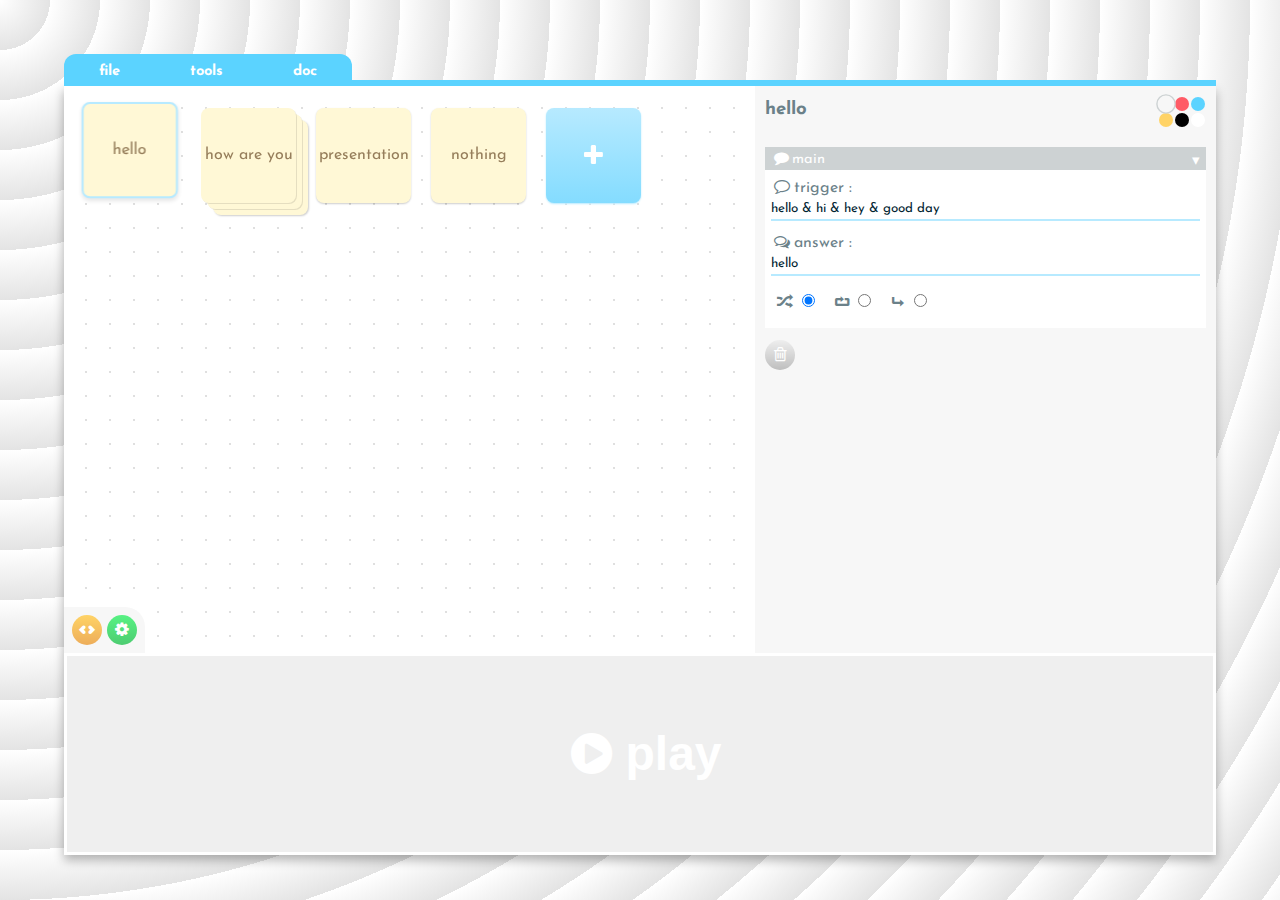
<file: index.html>
<!DOCTYPE html><html><head>
  <meta charset="utf-8">

  <script src="js/jquery.js"></script>
  <script src="js/jqueryui.js"></script>
  <script src="js/jqueryuitouch.js"></script>
  <script src="js/miaou.js"></script>
  <script src="js/donnees.js"></script>
  <script src="js/actions.js"></script>
  <script src="js/fichiers.js"></script>
  <script src="js/style.js"></script>
  <script src="js/interactionssouris.js"></script>
  <script src="js/interactionsclavier.js"></script>
  <script src="js/bot.js"></script>
  <script src="lib/codemirror.js"></script>
  
<link rel="stylesheet" href="lib/codemirror.css">
<script src="mode/css/css.js"></script>


  <link href="https://fonts.googleapis.com/css?family=Josefin+Sans:400,700&amp;display=swap" rel="stylesheet">

  <link rel="stylesheet" type="text/css" href="style.css">
  <!--<link rel="stylesheet" type="text/css" href="logo.css"> -->
  <link rel="stylesheet" type="text/css" href="css/entypo.css">
  <link rel="stylesheet" type="text/css" href="css/entypo-codes.css">
  <link rel="stylesheet" type="text/css" href="css/entypo-embedded.css">
  <title>Miaou Editor</title>
</head>

<body class="editmode">
  <div id="grille">
  <div id="shadow" class="editmode"></div>
    <div id="boutons" class="editmode">
      <ul id="menu">
        <li class="levelun fichier editmode"><a class="volet editmode file">file</a>
          <ul>
            <li><a id="nouveau"><!--<span class="icons icon-doc-inv"></span>-->new</a></li>
            <input type="file" id="fichier" style="display: none">
            <li><a id="ouvrir"><!--<span class="icons icon-folder-open"></span>-->open</a></li>
            <li><a id="telecharger"><!--<span class="icons icon-download"></span>-->download</a></li>
          </ul>
        </li><!--
        --><li class="levelun fichier editmode tools"><a class="volet editmode tools">tools</a>
          <ul>
            <li><a data=".main" class="checked">main</a></li>
            <li><a data=".condition">condition</a></li>
            <li><a data=".variables">variables</a></li>
            <li><a data=".links">links</a></li>
            <li><a data=".image">image</a></li>
            <li><a data=".sounds">sounds</a></li>
            <li><a data=".tags">tags</a></li>
          </ul>
        </li><!--
        --><li class="levelun fichier editmode"><a href="https://github.com/achtaitaipai/Miaou#readme" target="_blank" class="volet editmode doc">doc</a></li>
      </ul>
    </div>


      
    <div id="naviguation">
      


      <div id="boites">

        <div id="location" class="editmode">

          <div id="home">
            <div class="icons icon-home"></div>
          </div>
          <div id="retour">
            <div class="icons icon-left-big"></div>
          </div>
          <div id="info">path : </div>
          <div id="chemin">/</div>
        </div>
        <div id="box-container">
          <ul id="listeboites" class="editmode visible">
          </ul>
        </div>
        <div id="creer" class="editmode">
          <div class="bouton">
            <span class="icons icon-plus"></span>
          </div>
        </div>
      </div>

      <div id="plusmoins" class="editmode">
        <button hidden id="moins" class="edit-bar"><span class="icons icon-trash-empty"></span></button>
        <button id="stylesheet" class="edit-bar"><span class="icons icon-code"></span></button>
        <button id="setting" class="edit-bar"><span class="icons icon-cog"></span></button>
        <button id="back" class="edit-bar"><span class="icons icon-left-big"></span></button>
        <button hidden id="plus" class="edit-bar"><span class="icons icon-plus"></span></button>
      </div>
    </div>
    <iframe id="preview"></iframe>
    <div id="formulaire" class="formulaire editmode">
      <fieldset id="tout">
        <form>
          <div class="visible formulaire-box">
            <input type="text" class="title editmode" name="nom" id="nom">

<div class="couleurs editmode">
  <div data-col="#8f88f9" class="select"></div>
  <div data-col="#ff5b66" ></div>
  <div data-col="#5bd3ff" ></div>
  <div data-col="#ffd366" ></div>
  <div data-col="#000000" ></div>
  <div data-col="#ffffff" ></div>
</div>
<input name="couleur" hidden type="color" id="couleur" value="#8f88f9">

          </div>
          <div class="main visible formulaire-box">
            <button class="accordion active editmode" type="button"><b class="icons icon-comment"></b>main <span>▾</span></button>
            <div class="section editmode" style="display: block;">
              <label><span class="icons icon-comment-empty"></span>trigger : </label><input type="text" name="declencheur" class="to-fill editmode" id="declencheur">
              <div class="help">
                <p class="aide">
                  Select one or several key words and separate them with a <b> & </b>.
                  The box will be triggered if the player enters one of his key words. You can also use special expressions:
                  <ul class="aide">
                    <li class="aide"><b>.*</b> for any sequence of characters</li class="aide">
                    <li class="aide"><b>^</b> at the beginning of a word, if that word has to be at the beginning of the sentence</li class="aide">
                    <li class="aide"><b>$</b> at the end of a word, if it has to be at the end of the sentence</li class="aide">
                </ul>
                  <p class="aide">Many others are possible; enquire about <a href="https://developer.mozilla.org/en-US/docs/Web/JavaScript/Guide/Regular_Expressions" target="_blank">regular expressions</a> if they are of interest.</p>
              </p>
            </div>
              <label><span class="icons icon-chat-empty"></span>answer : </label>
              <div name="reponse" class="to-fill editmode txta" id="reponse" contenteditable="true" ></div>
              <!--<input type="text" name="reponse" class="to-fill editmode" id="reponse">-->
              <div class="help">
                <p class="aide">
                  Type one or several answers which the bot will be able to return to the player if this box is triggered. Separate each of your answers with<b> & </b>.
                  Separate the parts with <b>--</b>.
                  to divide your answers. If you want the bot to take 3 seconds to answer, add <b>((3))</b> to your answer. The bot will choose its answer according to the mode which will have been selected below.
                </p>
              </div>
              <table class="check-boxes">
                <tr>
                  <th><span class="icons icon-shuffle"></span><input class="mode" type="radio" value="random" name="mode"></th>
                  <th><span class="icons icon-loop"></span><input class="mode" type="radio" value="loop" name="mode"></th>
                  <th><span class="icons icon-level-down"></span><input class="mode" type="radio" value="suite" name="mode"></th>
                </tr>
              </table>
            <div class="help">

               <p class="aide">Random: the bot will choose an answer at random<br>
                Loop: the bot will choose the first answer, then the second and so on until it
returns to the first when all answers have been read<br>
Sequential: the bot will choose the first answer, then the second etc. and will
remain on the last one until all answers have been read</p>
            </div>
            </div>
          </div>


          <div class="condition formulaire-box">
            <button class="accordion editmode" type="button"><b class="icons icon-attention-circled"></b>condition<span>▾</span></button>
            <div class="section editmode"style="display: block;">
              <label>if : </label><input type="text" name="si" class="to-fill editmode" id="si">
              <p class="error">
                This condition is incorrect. Check your syntax.
              </p>
            <div class="help">

              <p class="aide">
                Add additional conditions in order for this box to be open, as per the following examples
                <ul class="aide">
                  <li class="aide">The 'hello' flag is necessary: <b>[hello]>0</b></li class="aide">
                  <li class="aide">The 'hello' flag and the 'hi' flag are necessary: <b>[hello]>0 && [hi]>0</b></li class="aide">
                  <li class="aide">If you need to have at least 3 'hello' flags: <b>[hello]>=3</b></li class="aide">
                  <li class="aide">If, on the contrary, you need not to have the 'hello' flag: <b>[bonjour]<1</b></li class="aide">
              </ul>
              </p>
            </div>
            </div>

          </div>



          <div class="variables formulaire-box">
            <button class="accordion editmode" type="button"><b class="icons icon-flag"></b>variables <span>▾</span></button>
            <div class="section editmode"style="display: block;">
              <label><span class="icons icon-flag-empty"></span>flag : </label><input type="text" name="drapeau" class="to-fill editmode" id="drapeau">
           <div class="help">

              <p class="aide">
                Flags enable the bot to remember if your user has already opened this box. Name your flag as you wish, you will then be able to use it within a condition to open another box. The flags which have the same name can be added together and you can indeed display the number of similar flags held by the user within an answer, as per this example using the 'hello' flag: you have already said hello <b>[hello]</b> times.
              </p>
            </div>
              <label><span class="icons icon-quote"></span>string : </label><input type="text" name="variable" class="to-fill editmode" id="variable">
           <div class="help">

              <p class="aide">
                String enables you to remember the next answer of the player. Give it a name in order to use it in another box. For example, in a box 'what is your name?' you can memorise the player’s answer and call it 'name'. In an answer, you can integrate it as follows: I know your name, <b>[name]</b>
              </p>
            </div>

            <label>operation : </label><input type="text" name="operation" class="to-fill editmode" id="operation">

              <p class="error">
                This operation is incorrect. Check your syntax.
              </p>
            <div class="help">

              <p class="aide">
                Add the operations which need to be applied to the variables, as in the following examples.
                <ul class="aide">
                  <li class="aide">'life' equals 5: <b>[life]=5</b></li class="aide">
                  <li class="aide">Add 10 to 'money' : <b>[money]=[money]+10</b></li class="aide">
                  <li class="aide">Remove 3 from 'life' : <b>[life]=[life]-3</b></li class="aide">
                  <li class="aide">Define 'mood' as content: <b>[mood]="content"</b></li class="aide">
                  <li class="aide">Add 10 to 'money' and remove 3 to 'life' : <b>[life]=[life]-3; [money]=[money]+10</b></li class="aide">

              </ul>
              </p>
            </div>

            </div>

          </div>

          <div class="links formulaire-box">
            <button class="accordion editmode" type="button"><b class="icons icon-link"></b>links <span>▾</span></button>
            <div class="section editmode"style="display: block;">
              <!--<label><span class="icons icon-link"></span>liable : </label><input type="checkbox" name="liable" id="liable">
              <label>lien</label><select name="lien" id="lien">
                <option value="">aucun</option>
              </select> -->
              <input type="hidden" name="tag" class="to-fill editmode" id="lien">
              <label>link</label>
              <input list="lienlist" name="tag" class="to-fill editmode" id="nomlien" autocomplete="off">
              <p class="error">
                This box doesn't exist. Please check the name of the box.
              </p>
            <div class="help">
<!-- TODO -->
              <p class="aide">
                You can link this box to the content of another box, by typing the name of this latter box above.
              </p>
            </div>
            <datalist id="lienlist">
            </datalist>
            </div>

          </div>

          <div class="image formulaire-box">
            <button class="accordion editmode" type="button"><b class="icons icon-picture-1"></b>image <span>▾</span></button>
            <div class="section editmode"style="display: block;">
              <label>url : </label><input type="text" name="image" class="to-fill editmode" id="image">
            <div class="help">

              <p class="aide">
                Type above the url of a picture in order for it to be displayed when the box is opened.
              </p>
            </div>
            </div>
          </div>

          <div class="sounds formulaire-box">
            <button class="accordion editmode" type="button"><b class="icons icon-note-beamed"></b>sound <span>▾</span></button>
            <div class="section editmode"style="display: block;">
              <label>music url : </label><input type="text" name="son" class="to-fill editmode" id="son">
          <div class="help">

              <p class="aide">
                Type above the url of a sound which will be emitted in a loop when the box is opened When a sound is emitted, the current sound is interrupted. In order to interrupt a sound without emitting a new one, type <b>"SILENCE"</b>
              </p>
            </div>
              <label>sound url : </label><input type="text" name="bruit" class="to-fill editmode" id="bruit">
            <div class="help">

              <p class="aide">
                Type above the url of a noise which will be emitted each time the box is opened
              </p>
            </div>
            </div>
          </div>
          
          

          <div class="tags formulaire-box">
            <button class="accordion editmode" type="button"><b class="icons icon-tag"></b>tags <span>▾</span></button>
            <div class="section editmode"style="display: block;">
            <!-- <label><span class="icons icon-quote"></span>tag : </label><input type="text" name="tag" class="to-fill editmode" id="tag">
            -->
            <label><span class="icons icon-quote"></span>tag : </label>
            <input list="taglist" name="tag" class="to-fill editmode" id="tag" autocomplete="off">
            <datalist id="taglist">
            </datalist>
                          <div class="help">

            <p class="aide">
              Tags allow you to organise your boxes as you wish. They can also enable you to display boxes with different settings. 
            </p>
          </div>
            </div>
          </div>
        <button id="moins" class="edit-bar" type="button"><span class="icons icon-trash-empty"></span></button>
          
        </form>

      </fieldset>
    </div>
    <div id="formulaireCSS" class="formulaire editmode" >
      <select id="theme">
        <option disabled selected value>pick a theme</option>
        <option value="expor/game.css" >Game</option>
        <option value="expor/sms.css" >Sms</option>
        <option value="expor/terminal.css" >Terminal</option>
        <option value="expor/terminal2.css" >Terminal2</option>
        <option value="expor/ocean.css" >Ocean</option>
        <option value="expor/vide.css">Minimal</option>
      </select>
    </div>
    <div id="formulaireParametres">
      <form>
        <label>title</label><input type="text" name="titre" id="title" class="to-fill editmode">
        <div class="help">
                <p class="aide">
                  title of the chatbot
              </p>
        </div>
        <label>default answer</label><input type="text" name="defaultanswer" id="defaultanswer" class="to-fill editmode">
        <div class="help">
                <p class="aide">
                  answer displayed when no box is found.
              </p>
        </div>
        <label>users name</label><input type="text" name="usrname" id="usrname" class="to-fill editmode">
        <div class="help">
                <p class="aide">
                  name in front of the user’s answers
              </p>
        </div>
        <label>bots name</label><input type="text" name="botname" id="botname" class="to-fill editmode">
        <div class="help">
                <p class="aide">
                  name in front of the bot answers
              </p>
        </div>
        <label>default time</label><input type="number" min="0" name="defaulttime" id="defaulttime" class="to-fill editmode">
        <div class="help">
                <p class="aide">
                  Minimum time before the bot answers.<br>
                  The time indicated in the boxes will be added to this period of time
              </p>
        </div>
        <label>begin</label><input type="text" name="begin" id="begin" class="to-fill editmode">
        <div class="help">
                <p class="aide">
                  Sentence of the bot before the start of the discussion.
              </p>
        </div>
        <label>apply color to</label><select id="colorto" class="to-fill editmode">
        <option value="">nothing</option>
          <option>answer</option>
          <option>background</option>
        </select>
        <div class="help">
                <p class="aide">
                  Where to apply the colors specified in the boxes.
              </p>
        </div>
      </form>
    </div>
    <div id="console">
      <button id="parler" class="play-button"><span class="icons icon-play-circled"></span>play</button>
      <div id="chat">
        <button>x</button>
        <div id="output">
          <p></p>

          <textarea autofocus="" placeholder="Type command..."></textarea>
        </div><br>
      </div>
    </div>
  </div>

<script type="text/javascript">
  var tableau =[
    {
    'nom' : 'hello',
    'declencheur':["hello","hi","hey","good day"], 
    'reponse':"hello",
    'identifiant':'1578141280007',
    "suite":[],
    },
    {
    'nom' : 'how are you',
    'declencheur':["how.*you"], 
    'reponse':"wonderfully well and you?",
    'identifiant':'1578141347801',
    'suite':[
          {
            'nom' : 'not well',
            'declencheur' :["not.*well"], 
            'reponse' : 'I am sorry to hear it...',
            'identifiant':'1578141347857',
            "suite":[],
            "lien":"return",
          },
          {
            'nom' : 'well',
            'declencheur' :["well"], 
            'reponse' : 'I am delighted to hear it',
            'identifiant':'1578141347807',
            "suite":[],
            "lien":"return",
          },
        ]
    },
    {
    'nom' : 'presentation',
    'declencheur':["who.*you","ho.*w.*cal.*led","what.*name","what.*fir.*am"], 
    'reponse':"miaou",
    'identifiant':'1578141359349',
    "suite":[],
    },
    {
    'nom' : 'nothing',
    'declencheur':[".*"], 
    'reponse':"I did not understand.",
    'identifiant':'1578141369219',
    "suite":[]
    }
  ]

const boitevide={'nom' : '', 'couleur' : '', 'declencheur':'', 'reponse':"", 'mode':"random", 'drapeau':"", 'si':'', 'identifiant':'', 'suite':[], 'lien':'', 'variable':"", 'temps':"", 'son':"", 'loop':"", 'image':"", 'tag':"",};
const separateur=" & ";
const sousseparateur="--";
var parametres={
  'title':'no-title',
  'defaultanswer':"I didn't understand",
  'usrname':'user : ',
  'botname':'miaou : ',
  'defaulttime':0,
  'begin':'',
  'colorto':'',
}
var playmode=false,cssmode=false;
var myCodeMirror;
var theme=lirefichier("expor/vide.css");

// boite sélectionnée, 
  var selection;
  donnees.initier(tableau); 
  actulisteboites();
  selectionner($('#listeboites li').eq(0));

  window.addEventListener('beforeunload', function (e) {
    const confirmationMessage = 'If you leave before saving, your changes will be lost.'
    e.returnValue = confirmationMessage
    return confirmationMessage
  })
</script>
</html>
</file>
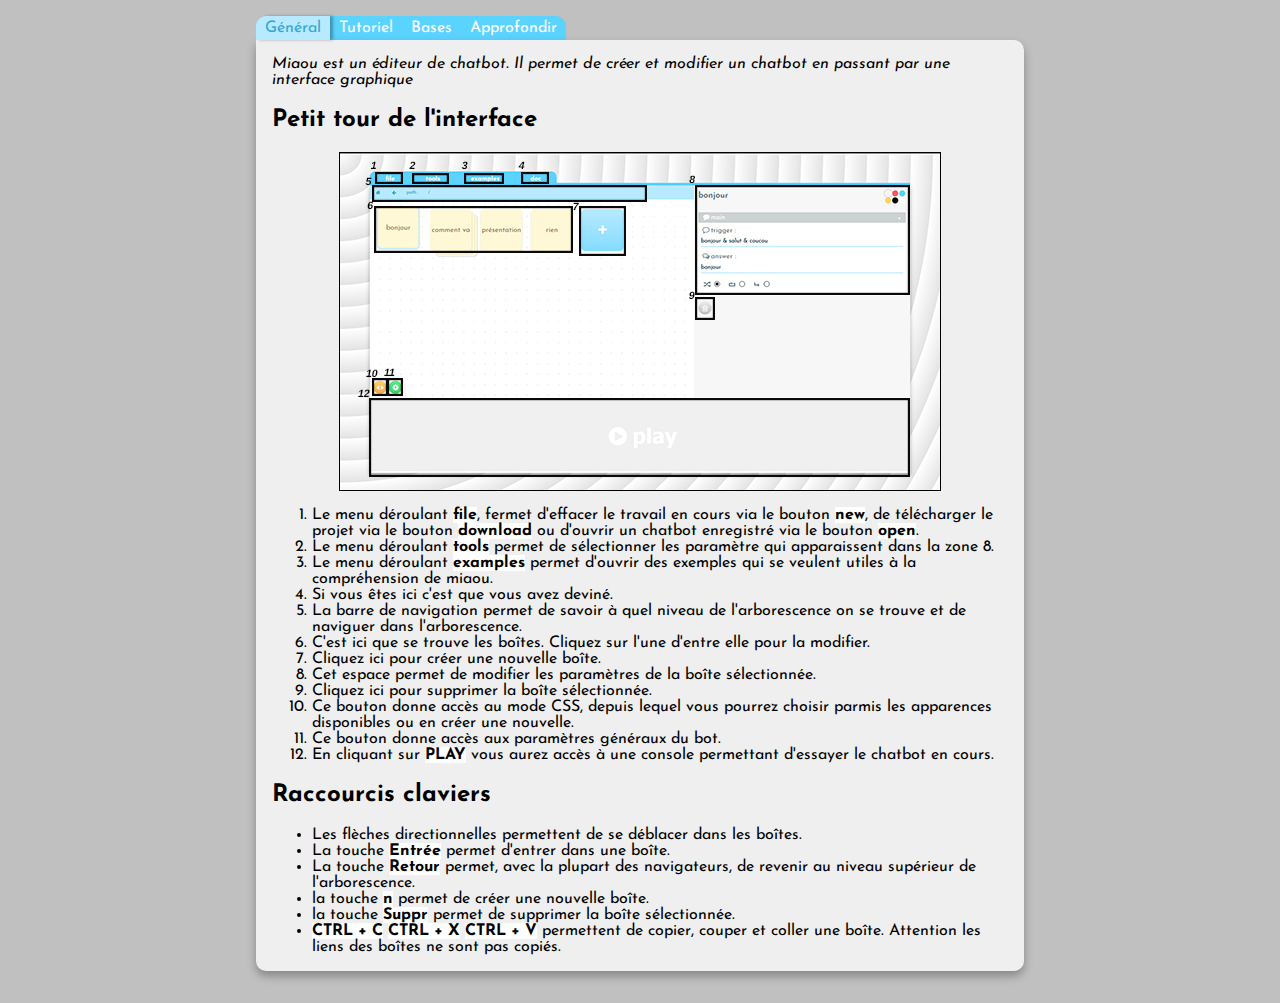
<file: doc/index.html>
<!DOCTYPE html>
<html>
<head>
	<title>Documentation</title>
	<meta charset="utf-8">
	<link href="https://fonts.googleapis.com/css?family=Josefin+Sans:400,700&amp;display=swap" rel="stylesheet">
	<link rel="stylesheet" type="text/css" href="style.css">
</head>
<body>
	<ul id="menu">
		<li class="actuel"><a href="index.html">Général</a></li><!--
	--><li ><a href="tutoriel.html">Tutoriel</a></li><!--
	--><li ><a href="debuter.html">Bases</a></li><!--
	--><li ><a href="approfondir.html">Approfondir</a></li>
	</ul>
<div id="container">
	<div class="chapitre 0" id="intro">
		<p><i>Miaou est un éditeur de chatbot. Il permet de créer et modifier un chatbot en passant par une interface graphique</i></p>
	</div>
	<div class="chapitre 1" id="interface">
		<h2>Petit tour de l'interface</h2>
		<img src="interface.jpg">
		<p><ul class="enum">
			<li>
				Le menu déroulant <b>file</b>, fermet d'effacer le travail en cours via le bouton <b>new</b>, de télécharger le projet via le bouton <b>download</b> ou d'ouvrir un chatbot enregistré via le bouton <b>open</b>.
			</li>
			<li>
				Le menu déroulant <b>tools</b> permet de sélectionner les paramètre qui apparaissent dans la zone 8.
			</li>
			<li>
				Le menu déroulant <b>examples</b> permet d'ouvrir des exemples qui se veulent utiles à la compréhension de miaou.
			</li>
			<li> Si vous êtes ici c'est que vous avez deviné.</li>
			<li> La barre de navigation permet de savoir à quel niveau de l'arborescence on se trouve et de naviguer dans l'arborescence.</li>
			<li> C'est ici que se trouve les boîtes. Cliquez sur l'une d'entre elle pour la modifier.</li>
			<li> Cliquez ici pour créer une nouvelle boîte.</li>
			<li>Cet espace permet de modifier les paramètres de la boîte sélectionnée.</li>
			<li>Cliquez ici pour supprimer la boîte sélectionnée.</li>
			<li>Ce bouton donne accès au mode CSS, depuis lequel vous pourrez choisir parmis les apparences disponibles ou en créer une nouvelle.</li>
			<li>Ce bouton donne accès aux paramètres généraux du bot.</li>
			<li>En cliquant sur <b>PLAY</b> vous aurez accès à une console permettant d'essayer le chatbot en cours.</li>
		</ul>
		</p>
	</div>
	<div class="chapitre 2" id="Raccourcis clavier">
		<h2>Raccourcis claviers</h2>
		<p>
			<ul>
				<li>Les flèches directionnelles permettent de se déblacer dans les boîtes.</li>
				<li>La touche <b>Entrée</b> permet d'entrer dans une boîte.</li>
				<li>La touche <b>Retour</b> permet, avec la plupart des navigateurs, de revenir au niveau supérieur de l'arborescence.</li>
				<li>la touche <b>n</b> permet de créer une nouvelle boîte.</li>
				<li>la touche <b>Suppr</b> permet de supprimer la boîte sélectionnée.</li>
				<li><b>CTRL + C</b> <b>CTRL + X</b> <b>CTRL + V</b> permettent de copier, couper et coller une boîte. Attention les liens des boîtes ne sont pas copiés.</li>
			</ul>
		</p>
	</div>
</div>
</body>
</html>
</file>
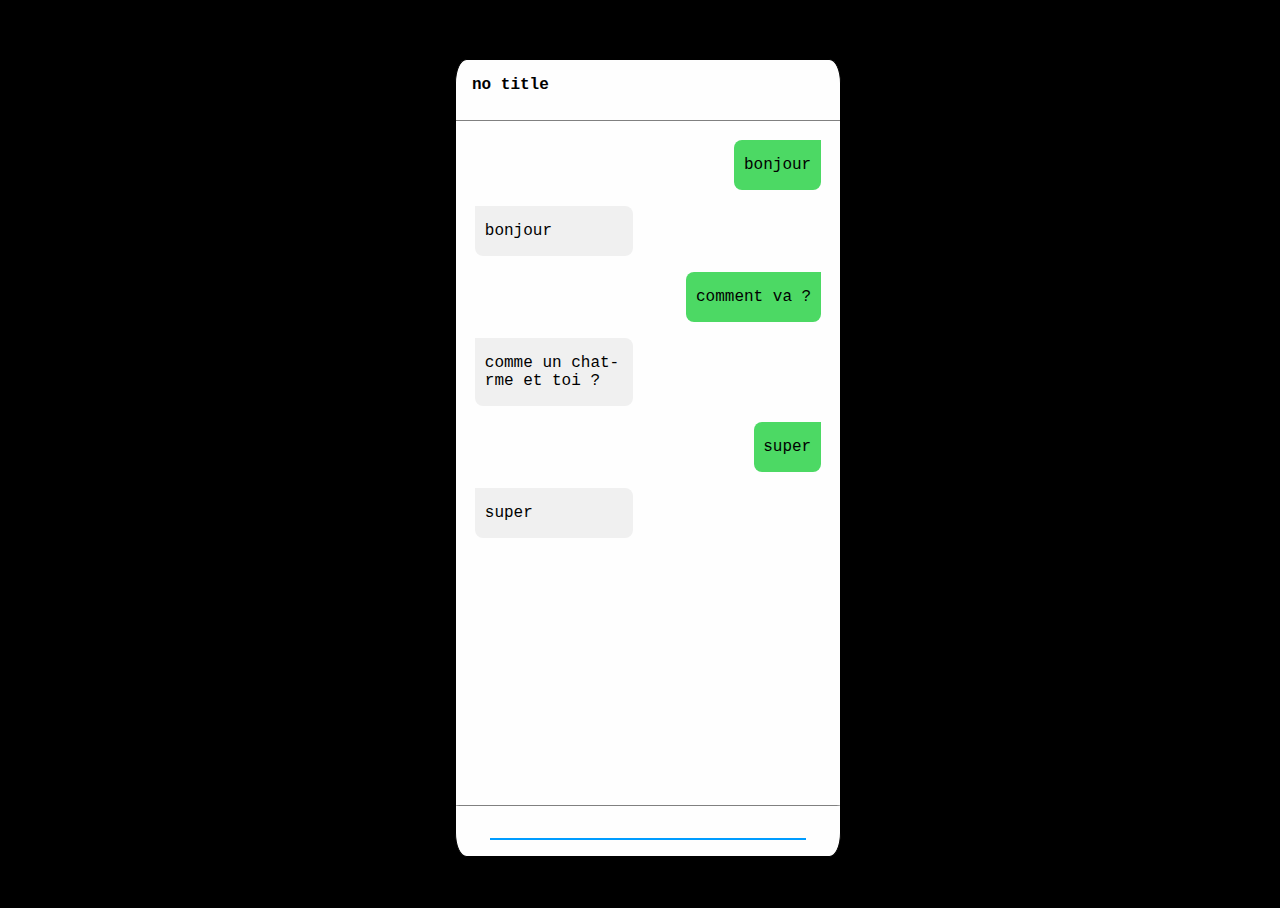
<file: apercu.html>
<!DOCTYPE html>
<html>
<head>
	<meta charset="utf-8">
	<title></title>

	<style type="text/css">
		
		html, body{
			height: 100vh;
			width: 100vw;
			margin,padding: 0;
			overflow: hidden;
			font-family: Verdana, monospace;
  		}
		body{
			display: flex;
			justify-content: center;
			align-items: center;
			background-color: black;
		}
		#container{
			border: 1px solid black;
			width: 30vw;
			margin,padding: 0;
			background-color: #fefefe;
			border-radius: 3%;

		}
		#title{
			box-sizing: border-box;
			-moz-box-sizing: border-box;
			-webkit-box-sizing: border-box;
			border-bottom: 1px solid grey;
			width: 100%;
			color: black;
			text-align: left;
			padding-left: 1em;
			height: 5vh;
			font-weight: bold;
		}
		#title p{
			line-height: 90px
			height 90px;
		}
		#msgs{
			height: 70vh;
			display: flex; 
			flex-direction: column;
			flex-direction: flex-start;
			padding: 5%;
			border-top: : 10px solid grey;
			overflow-y: auto;
			margin-bottom: 1em;
		}
		.bot,.usr{
			padding: 0em 0.6em ;
			max-width: 40%;
			margin-bottom: 1em;
		}
		.usr{
			margin-left: auto;
			background-color: #4cd964;
			border-radius: 0.5em 0 0.5em 0.5em;
		}
		.bot{
			background-color: #f0f0f0;
			border-radius: 0 0.5em 0.5em 0.5em;
		}
		.bot img{
			max-width: 100%;
			border:1px solid blue;
		}
		.usr .usrname, .bot .botname{
			display: none;
		}
		#console{
			border-top: 1px solid grey;
			display: flex;
			justify-content: space-around;
			border-radius: 1%;
			padding: 1em;

		}
		#text{
			word-break: break-all;
			outline: none;
			width: 90%;
			border-bottom: 2px solid #009cff;
			height: 1em;

		}
		#envoyer{
			background-color: red;
		}
		
	</style>
</head>
<body>
<div id="container">
	<div id="title">
		<p>no title</p></div>
	<div id="msgs">
	<div class="usr"><p> <span class="usrname">user : </span>bonjour</p></div><div class="bot "><p><span class="botname">miaou : </span>bonjour</p></div><div class="usr"><p> <span class="usrname">user : </span>comment va ? </p></div><div class="bot "><p><span class="botname">miaou : </span>comme un chat-rme et toi ?</p></div><div class="usr"><p> <span class="usrname">user : </span>super </p></div><div class="bot "><p><span class="botname">miaou : </span>super</p></div></div>
	<div id="console">
		<div id="text" contenteditable="true"></div>
	</div>
</div>
</body>
</html>
</file>
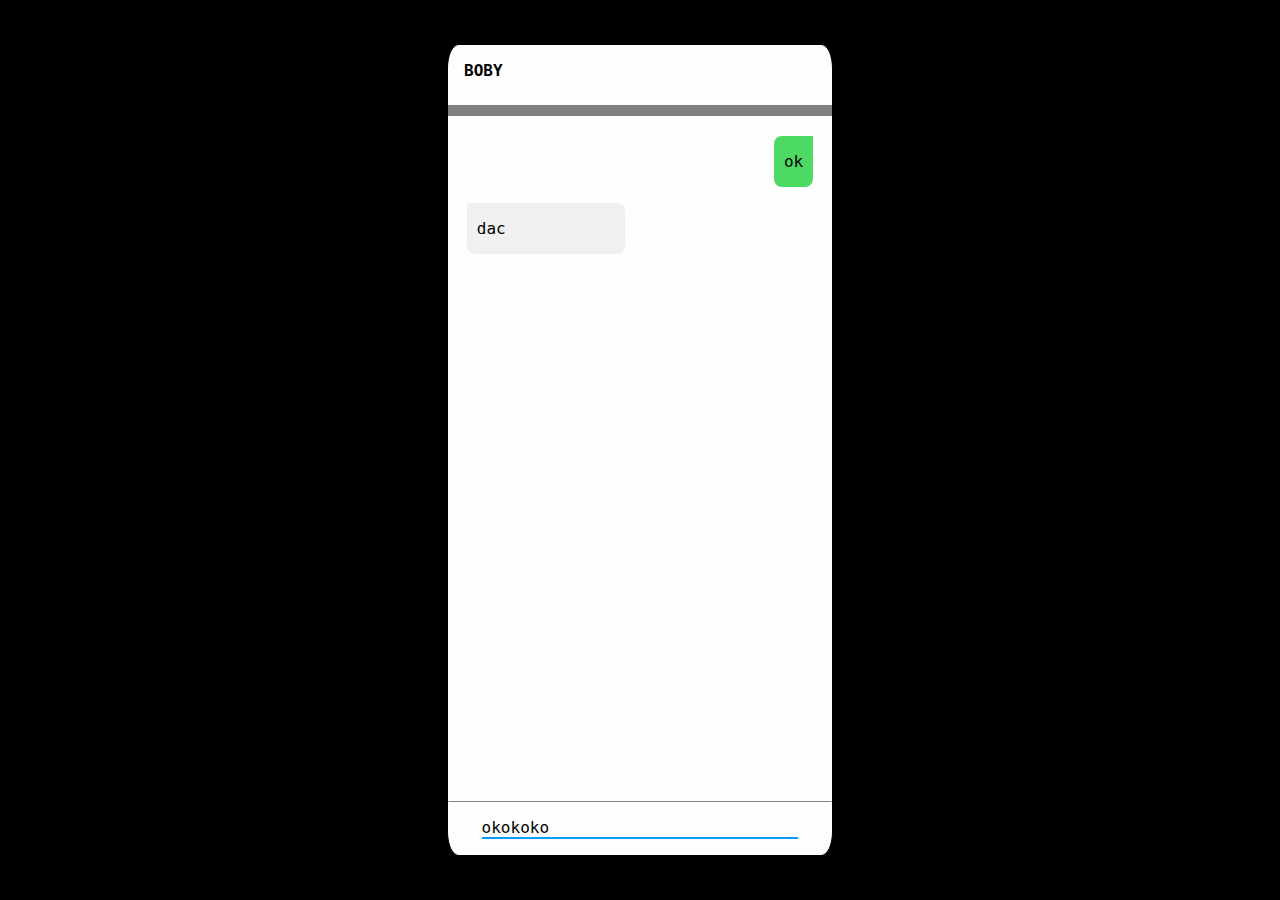
<file: squelettechar.html>
<!DOCTYPE html>
<html>
	<head>
		<meta charset="utf-8" />
		<title></title>
		<script src="js/miaou.js"></script>

		<style type="text/css">
			html,
			body {
				height: 100vh;
				width: 100vw;
				margin: 0;
				padding: 0;
				overflow: hidden;
				font-family: Verdana, monospace;
			}
			body {
				display: flex;
				justify-content: center;
				align-items: center;
				background-color: black;
			}
			#corps {
				border: 1px solid black;
				width: 30vw;
				margin: 0;
				padding: 0;
				background-color: #fefefe;
				border-radius: 3%;
			}
			#titre {
				box-sizing: border-box;
				-moz-box-sizing: border-box;
				-webkit-box-sizing: border-box;
				border-bottom: 1px solid grey;
				width: 100%;
				color: black;
				text-align: left;
				padding-left: 1em;
				height: 5vh;
				font-weight: bold;
			}
			#titre p {
				line-height: 90px height 90px;
			}
			#msgs {
				height: 70vh;
				display: flex;
				flex-direction: column;
				flex-direction: flex-start;
				padding: 5%;
				border-top: 10px solid grey;
				overflow-y: auto;
				margin-bottom: 1em;
			}
			.bot,
			.usr {
				padding: 0em 0.6em;
				max-width: 40%;
				margin-bottom: 1em;
			}
			.usr {
				margin-left: auto;
				background-color: #4cd964;
				border-radius: 0.5em 0 0.5em 0.5em;
			}
			.bot {
				background-color: #f0f0f0;
				border-radius: 0 0.5em 0.5em 0.5em;
			}
			#console {
				border-top: 1px solid grey;
				display: flex;
				justify-content: space-around;
				border-radius: 1%;
				padding: 1em;
			}
			#text {
				word-break: break-all;
				outline: none;
				width: 90%;
				border-bottom: 2px solid #009cff;
				line-height: 90px height 90px;
			}
			#envoyer {
				background-color: red;
			}
		</style>
	</head>
	<body>
		<div id="corps">
			<div id="titre">
				<p>BOBY</p>
			</div>
			<div id="msgs">
				<div class="usr"><p>ok</p></div>
				<div class="bot"><p>dac</p></div>
			</div>
			<div id="console">
				<div id="text" contenteditable="true">okokoko</div>
			</div>
		</div>
		<script type="text/javascript">
			//tablo
			var dialogues = [
				{
					nom: 'bonjour',
					declencheur: ['bonjour', 'salut', 'coucou'],
					reponse: 'bonjour',
					identifiant: '1578141280007',
					suite: [],
					son: 'papa.ogg',
					loop: 'ontablo',
				},
				{
					nom: 'comment va',
					declencheur: ['comment.*va'],
					reponse: 'comme un chat-rme et toi ?',
					identifiant: '1578141347801',
					suite: [
						{ nom: 'bien', declencheur: ['super'], reponse: 'super', identifiant: '1578141347807', suite: [] },
						{ nom: 'bof', declencheur: ['bof'], reponse: 'navré', identifiant: '1578141347857', suite: [] },
						{ nom: 'bof', declencheur: ['test'], reponse: 'ok', identifiant: '1578141347257', suite: [] },
					],
				},
				{
					nom: 'présentation',
					declencheur: ['qui.*tu', 'comment.*appelle', 'quel.*nom', 'quel.*prénom'],
					reponse: 'miaou',
					identifiant: '1578141359349',
					suite: [],
				},
				{ nom: 'rien', declencheur: ['prout'], reponse: "je n'ai pas compris", identifiant: '1578141369219', suite: [] },
			]
			const separateur = ' & '
			const sousseparateur = '--'

			var bot = {
				prochainereponse: '',

				initierson: function () {
					//créer player audio & fonction boucle
					bot.sonloop = false
					bot.urlson
					bot.myAudio = new Audio()
					bot.silence = false
					bot.myAudio.addEventListener(
						'ended',
						function () {
							if (bot.sonloop) {
								this.currentTime = 0
								this.play()
							}
						},
						false
					)
					bot.lancerson = false
				},

				temps: function (texte) {
					var nomVars = [...texte['matchAll']('\\(\\([0-9]*\\)\\)')]
					if (nomVars != null) {
						for (var search = 0; search < nomVars.length; search++) {
							var nomVar = nomVars[search][0].replace('((', '')
							nomVar = nomVar.replace('))', '')
							if (nomVar != null) {
								texte = texte.replace(nomVars[search][0], '')
								nomVar = parseInt(nomVar)
							}
							return (reponse = { temps: nomVar, texte: texte })
						}
						return (reponse = { temps: 0, texte: texte })
					}
				},

				repondre: function (texte, output) {
					if (bot.lancerson) {
						bot.myAudio.src = bot.urlson
						bot.myAudio.currentTime = 0
						bot.myAudio.play()
						bot.lancerson = false
					} else if (bot.silence) {
						bot.sonloop = false
						bot.myAudio.pause()
					}
					var sortie = document.createElement('div')
					sortie.className = 'bot'
					sortie.innerHTML = '<p>' + texte + '</p>'
					output.appendChild(sortie)
					output.scrollTop = output.scrollHeight
				},

				discuter: function (input, output) {
					var requete = input.innerHTML
					var retour = miaou.chercher(requete)
					var reponse = ["miaou n'a pas trouvé de boite qui corresponde à la requête"]
					var delai = 0
					if (retour != null) {
						reponse = retour.reponse
						if (retour.son != null) {
							if (retour.son == 'SILENCE') bot.silence = true
							else {
								bot.urlson = retour.son
								bot.sonloop = retour.loop
								bot.lancerson = true
							}
						}
					}
					var sortie = document.createElement('div')
					sortie.className = 'usr'
					sortie.innerHTML = '<p>' + requete + '</p>'
					output.appendChild(sortie)
					input.innerHTML = ' '
					output.scrollTop = output.scrollHeight

					for (var i = 0; i < reponse.length; i++) {
						var traite = bot.temps(reponse[i]).texte
						delai = bot.temps(reponse[i]).temps * 1000
						var temps = delai
						if (new Date().getTime() < this.prochainereponse) {
							if (delai == 0) delai = 100
							temps = delai + this.prochainereponse - new Date().getTime()
						}
						this.prochainereponse = temps + new Date().getTime()
						var out = traite
						setTimeout(this.repondre, temps, out, output, output)
					}
				},
			}
			miaou.initier(dialogues)
			bot.initierson()
			var inp = document.getElementById('text')
			var out = document.getElementById('msgs')
			inp.onkeydown = function (e) {
				var code = e.keyCode ? e.keyCode : e.which
				if (code == 13) {
					e.preventDefault()
					;('')
					bot.discuter(inp, out)
				}
			}
		</script>
	</body>
</html>
</file>
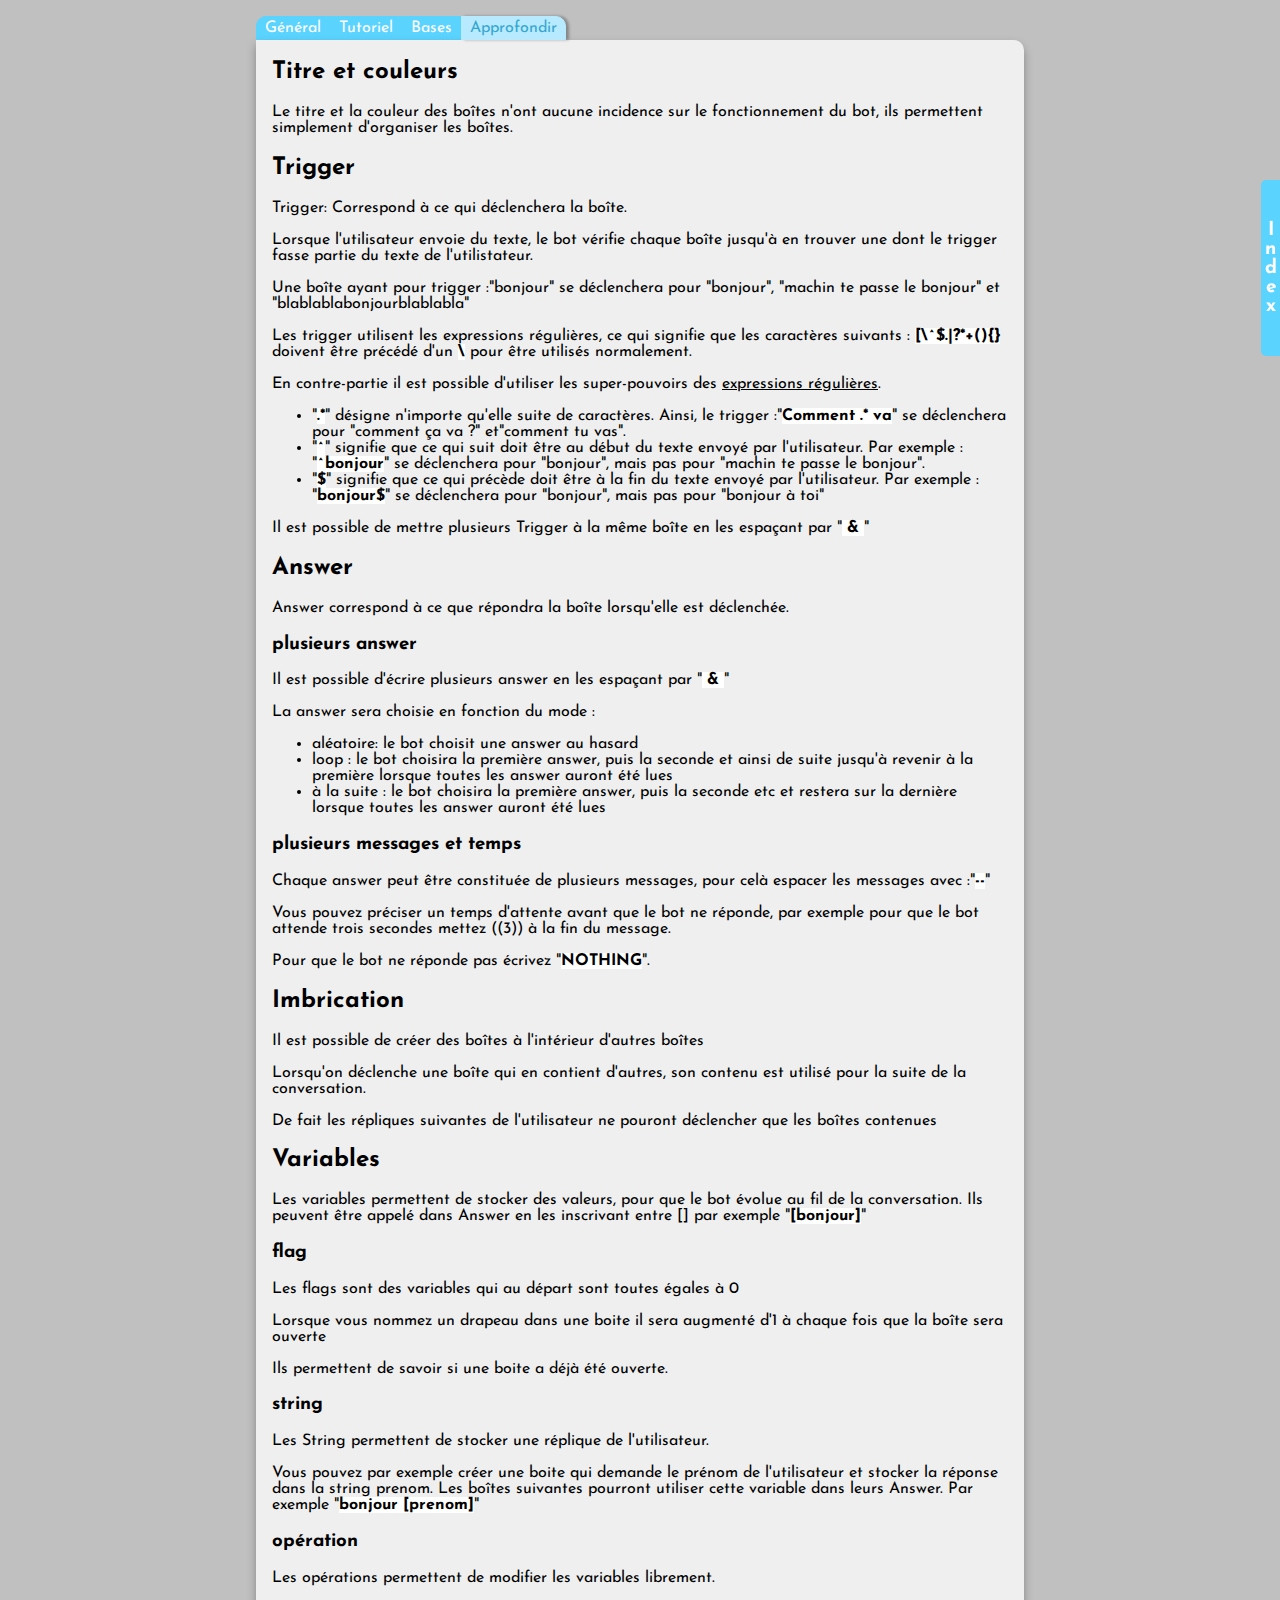
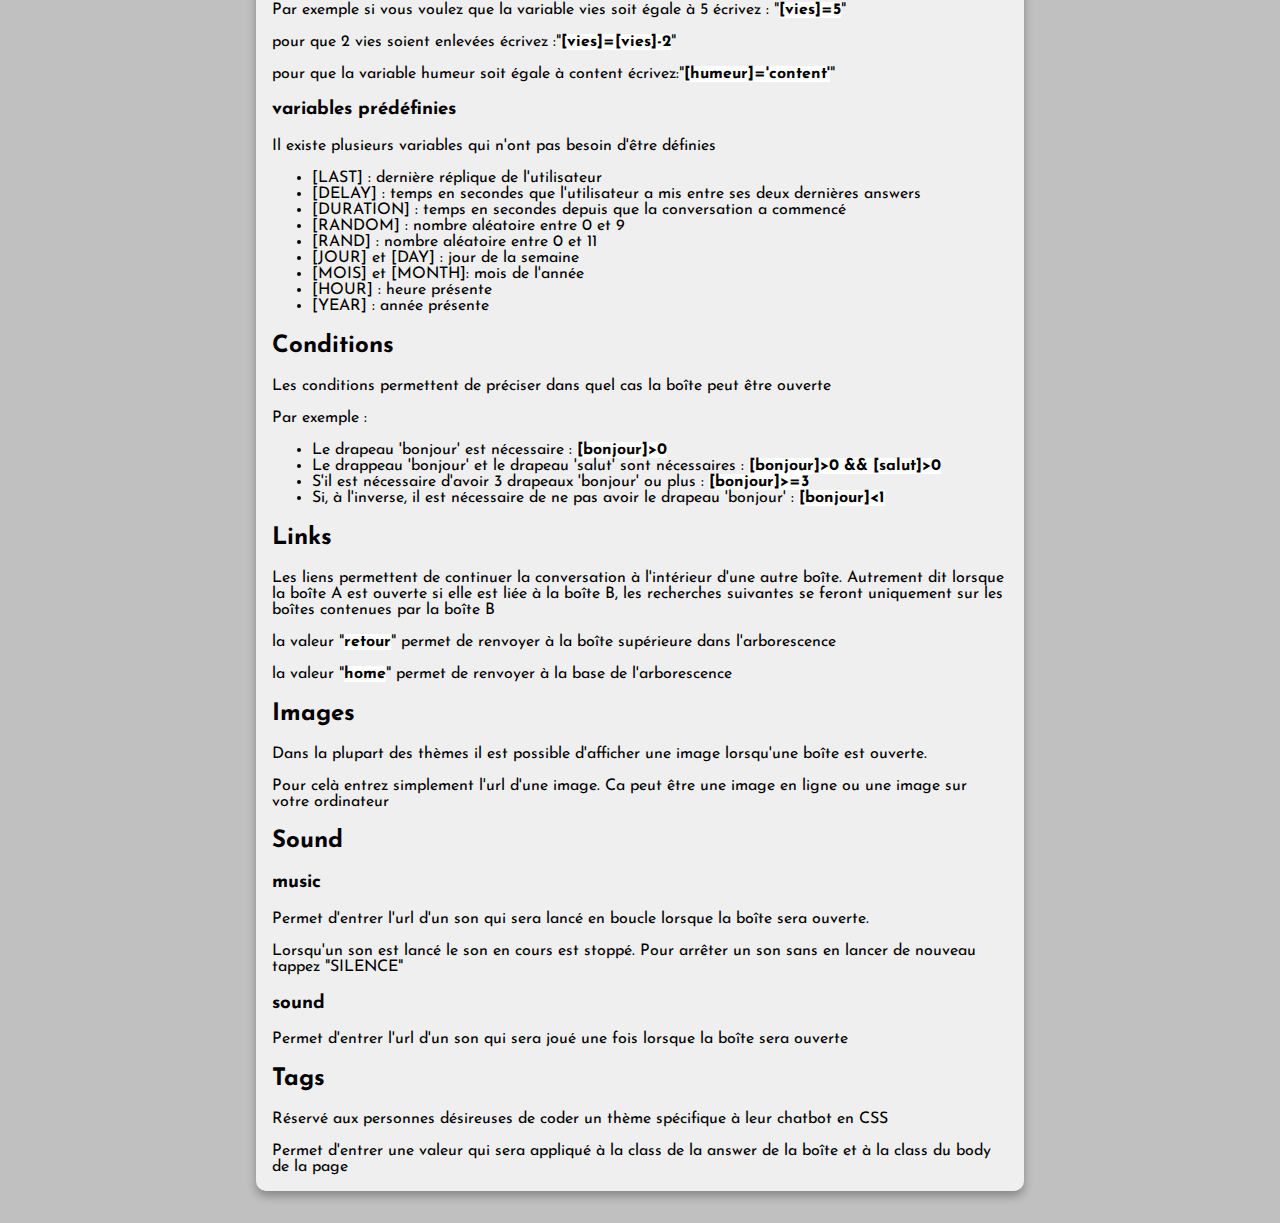
<file: doc/approfondir.html>
<!DOCTYPE html>
<html>
<head>
	<title>Documentation</title>
	<meta charset="utf-8">
	<link href="https://fonts.googleapis.com/css?family=Josefin+Sans:400,700&amp;display=swap" rel="stylesheet">
	<link rel="stylesheet" type="text/css" href="style.css">
</head>
<body>
	<ul id="menu">
		<li><a href="index.html">Général</a></li><!--
	--><li ><a href="tutoriel.html">Tutoriel</a></li><!--
	--><li ><a href="debuter.html">Bases</a></li><!--
	--><li class="actuel"><a href="approfondir.html">Approfondir</a></li>
	</ul>
	<div id="table">
			<p id="titretable">Index</p>
		<ul>
			<li><a href="#trigger">Trigger</a></li>
			<li><a href="#answer">Answer</a></li>
			<li><a href="#imbrication">Imbrication</a></li>
			<li><a href="#variables">Variables</a></li>
			<li><a href="#conditions">Conditions</a></li>
			<li><a href="#liens">Links</a></li>
			<li><a href="#images">Images</a></li>
			<li><a href="#sound">Sounds</a></li>
			<li><a href="#tags">Tags</a></li>
		</ul>
	</div>
<div id="container">
	<div class="chapitre 2" id="trigger">
		<h2>Titre et couleurs</h2>
		<p>Le titre et la couleur des boîtes n'ont aucune incidence sur le fonctionnement du bot, ils permettent simplement d'organiser les boîtes.</p>
		<h2>Trigger</h2>
		<p>Trigger: Correspond à ce qui déclenchera la boîte.</p>
		<p>Lorsque l'utilisateur envoie du texte, le bot vérifie chaque boîte jusqu'à en trouver une dont le trigger fasse partie du texte de l'utilistateur.</p>
		<p>Une boîte ayant pour trigger :"bonjour" se déclenchera pour "bonjour", "machin te passe le bonjour" et "blablablabonjourblablabla"</p>
		<p>Les trigger utilisent les expressions régulières, ce qui signifie que les caractères suivants : <b>[\^$.|?*+(){}</b> doivent être précédé d'un <b>\</b> pour être utilisés normalement.</p>
		<p>En contre-partie il est possible d'utiliser les super-pouvoirs des <a href="https://openclassrooms.com/fr/courses/1916641-dynamisez-vos-sites-web-avec-javascript/1920128-les-expressions-regulieres-partie-1-2"> expressions régulières</a>. 
			<ul>
				<li>"<b>.*</b>" désigne n'importe qu'elle suite de caractères. Ainsi, le trigger :"<b>Comment .* va</b>" se déclenchera pour "comment ça va ?" et"comment tu vas".</li>
				<li>"<b>^</b>" signifie que ce qui suit doit être au début du texte envoyé par l'utilisateur. Par exemple : "<b>^bonjour</b>" se déclenchera pour "bonjour", mais pas pour "machin te passe le bonjour".</li>
				<li>"<b>$</b>" signifie que ce qui précède doit être à la fin du texte envoyé par l'utilisateur. Par exemple : "<b>bonjour$</b>" se déclenchera pour "bonjour", mais pas pour "bonjour à toi"</li>
			</ul>
		<p>Il est possible de mettre plusieurs Trigger à la même boîte en les espaçant par "<b> & </b>"</p>

	</div>
	<div class="chapitre 3" id="answer">
		<h2>Answer</h2>
		<p>Answer correspond à ce que répondra la boîte lorsqu'elle est déclenchée.</p>
		<h3>plusieurs answer</h3>
		<p>Il est possible d'écrire plusieurs answer en les espaçant par "<b> & </b>"</p>
		<p>La answer sera choisie en fonction du mode :<ul>
			<li>aléatoire: le bot choisit une answer au hasard</li>
			<li>loop : le bot choisira la première answer, puis la seconde et ainsi de suite jusqu'à revenir à la première lorsque toutes les answer auront été lues</li>
			<li>à la suite : le bot choisira la première answer, puis la seconde etc et restera sur la dernière lorsque toutes les answer auront été lues</li>
		</ul></p>
		<h3>plusieurs messages et temps</h3>
		<p>Chaque answer peut être constituée de plusieurs messages, pour celà espacer les messages avec :"<b>--</b>"</p>
		<p>Vous pouvez préciser un temps d'attente avant que le bot ne réponde, par exemple pour que le bot attende trois secondes mettez ((3)) à la fin du message.</p>
		<p>Pour que le bot ne réponde pas écrivez "<b>NOTHING</b>".</p>
	</div>
	<div class="chapitre 4" id="imbrication">
		<h2>Imbrication</h2>
		<p>Il est possible de créer des boîtes à l'intérieur d'autres boîtes</p>
		<p>Lorsqu'on déclenche une boîte qui en contient d'autres, son contenu est utilisé pour la suite de la conversation.</p>
		<p>De fait les répliques suivantes de l'utilisateur ne pouront déclencher que les boîtes contenues</p>
	</div>
	<div class="chapitre 4" id="variables">
		<h2>Variables</h2>
		<p>Les variables permettent de stocker des valeurs, pour que le bot évolue au fil de la conversation. Ils peuvent être appelé dans Answer en les inscrivant entre [] par exemple "<b>[bonjour]</b>"</p>
		<h3>flag</h3>
		<p>Les flags sont des variables qui au départ sont toutes égales à 0</p>
		<p>Lorsque vous nommez un drapeau dans une boite il sera augmenté d'1 à chaque fois que la boîte sera ouverte</p>
		<p>Ils permettent de savoir si une boite a déjà été ouverte.</p>
		<h3>string</h3>
		<p>Les String permettent de stocker une réplique de l'utilisateur.</p>
		<p>Vous pouvez par exemple créer une boite qui demande le prénom de l'utilisateur et stocker la réponse dans la string prenom. Les boîtes suivantes pourront utiliser cette variable dans leurs Answer. Par exemple "<b>bonjour [prenom]</b>"</p>
		<h3>opération</h3>
		<p>Les opérations permettent de modifier les variables librement.</p>
		<p>Par exemple si vous voulez que la variable vies soit égale à 5 écrivez : "<b>[vies]=5</b>"</p>
		<p>pour que 2 vies soient enlevées écrivez :"<b>[vies]=[vies]-2</b>"</p>
		<p>pour que la variable humeur soit égale à content écrivez:"<b>[humeur]='content'</b>"</p>
		<h3>variables prédéfinies</h3>
		<p>Il existe plusieurs variables qui n'ont pas besoin d'être définies</p>
		<ul>
			<li>[LAST] : dernière réplique de l'utilisateur</li>
			<li>[DELAY] : temps en secondes que l'utilisateur a mis entre ses deux dernières answers</li>
			<li>[DURATION] : temps en secondes depuis que la conversation a commencé</li>
			<li>[RANDOM] : nombre aléatoire entre 0 et 9</li>
			<li>[RAND] : nombre aléatoire entre 0 et 11</li>
			<li>[JOUR] et [DAY] : jour de la semaine</li>
			<li>[MOIS] et [MONTH]: mois de l'année</li>
			<li>[HOUR] : heure présente</li>
			<li>[YEAR] : année présente</li>
		</ul>
	</div>
	<div class="chapitre 5" id="conditions">
		<h2>Conditions</h2>
		<p>Les conditions permettent de préciser dans quel cas la boîte peut être ouverte</p>
		<p>Par exemple :<ul>
			<li>Le drapeau 'bonjour' est nécessaire : <b>[bonjour]>0</b></li>
			<li>Le drappeau 'bonjour' et le drapeau 'salut' sont nécessaires : <b>[bonjour]>0 && [salut]>0</b></li>
			<li>S'il est nécessaire d'avoir 3 drapeaux 'bonjour' ou plus : <b>[bonjour]>=3</b></li>
			<li>Si, à l'inverse, il est nécessaire de ne pas avoir le drapeau 'bonjour' : <b>[bonjour]<1</b></li>
		</ul></p>
	</div>
	<div class="chapitre 6" id="liens">
		<h2>Links</h2>
		<p>Les liens permettent de continuer la conversation à l'intérieur d'une autre boîte. Autrement dit lorsque la boîte A est ouverte si elle est liée à la boîte B, les recherches suivantes se feront uniquement sur les boîtes contenues par la boîte B</p>
		<p>la valeur "<b>retour</b>" permet de renvoyer à la boîte supérieure dans l'arborescence</p>
		<p>la valeur "<b>home</b>" permet de renvoyer à la base de l'arborescence</p>
	</div>
	<div class="chapitre 7" id="images">
		<h2>Images</h2>
		<p>Dans la plupart des thèmes il est possible d'afficher une image lorsqu'une boîte est ouverte.</p>
		<p>Pour celà entrez simplement l'url d'une image. Ca peut être une image en ligne ou une image sur votre ordinateur</p>
	</div>
	<div class="chapitre 8" id="sound">
		<h2>Sound</h2>
		<h3>music</h3>
		<p>Permet d'entrer l'url d'un son qui sera lancé en boucle lorsque la boîte sera ouverte.</p>
		<p>Lorsqu'un son est lancé le son en cours est stoppé. Pour arrêter un son sans en lancer de nouveau tappez "SILENCE"</p>
		<h3>sound</h3>
		<p>Permet d'entrer l'url d'un son qui sera joué une fois lorsque la boîte sera ouverte</p>
	</div>
	<div class="chapitre 9" id="tags">
		<h2>Tags</h2>
		<p>Réservé aux personnes désireuses de coder un thème spécifique à leur chatbot en CSS</p>
		<p>Permet d'entrer une valeur qui sera appliqué à la class de la answer de la boîte et à la class du body de la page</p>
	</div>
</div>
</body>
<script type="text/javascript">
	document.querySelectorAll('a[href^="#"]').forEach(anchor => {
    anchor.addEventListener('click', function (e) {
        e.preventDefault();

        document.querySelector(this.getAttribute('href')).scrollIntoView({
            behavior: 'smooth'
        });
    });
});
	var table=document.getElementById("table");
	var titretable=document.getElementById("titretable");
	titretable.addEventListener('click',function(e){
		table.classList.toggle("ouvert");
	});
	window.addEventListener('click', function(e){   
	  if (!document.getElementById('table').contains(e.target)){
	    // Clicked in box
		table.classList.remove("ouvert");
	  } 
	});
</script>
</html>
</file>
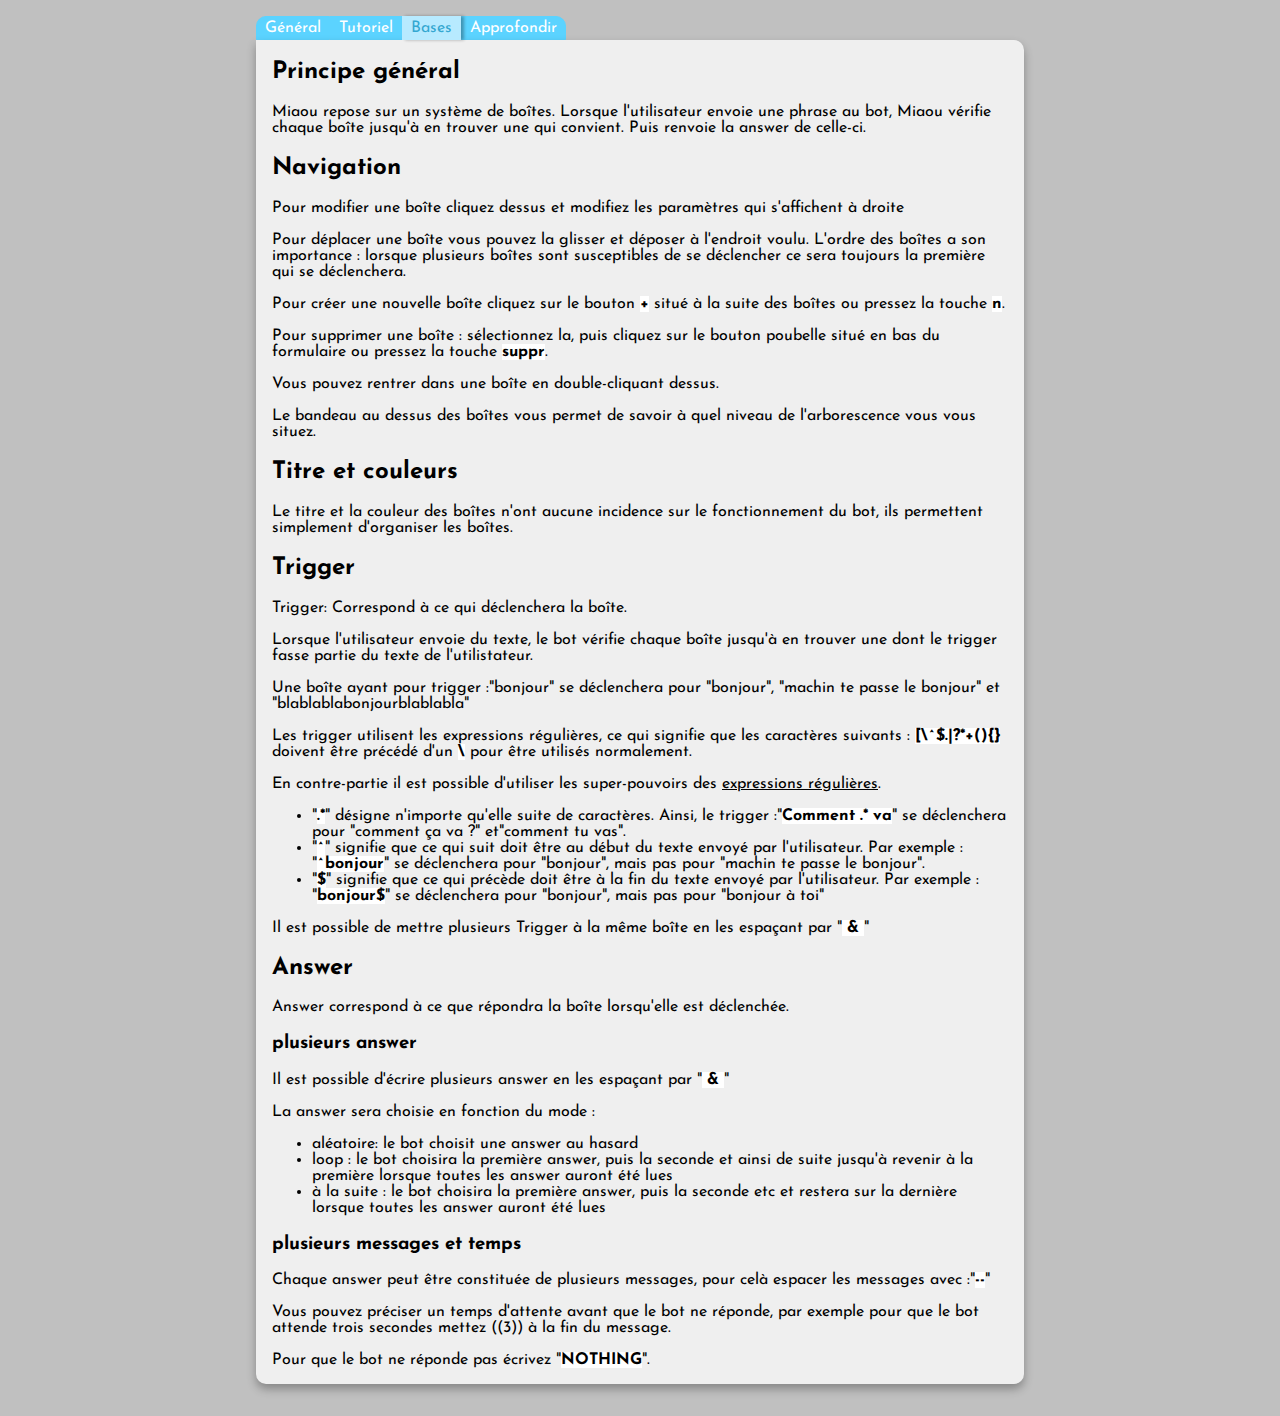
<file: doc/debuter.html>
<!DOCTYPE html>
<html>
<head>
	<title>Documentation</title>
	<meta charset="utf-8">
	<link href="https://fonts.googleapis.com/css?family=Josefin+Sans:400,700&amp;display=swap" rel="stylesheet">
	<link rel="stylesheet" type="text/css" href="style.css">
</head>
<body>
	<ul id="menu">
		<li><a href="index.html">Général</a></li><!--
	--><li ><a href="tutoriel.html">Tutoriel</a></li><!--
	--><li class="actuel"><a href="debuter.html">Bases</a></li><!--
	--><li><a href="approfondir.html">Approfondir</a></li>
	</ul>
<div id="container">
		<div class="chapitre 0" id="principe">
		<h2>Principe général</h2>
		<p>Miaou repose sur un système de boîtes. Lorsque l'utilisateur envoie une phrase au bot, Miaou vérifie chaque boîte jusqu'à en trouver une qui convient. Puis renvoie la answer de celle-ci.</p>
	</div>
	<div class="chapitre 1" id="navigation">
		<h2>Navigation</h2>
		<p>Pour modifier une boîte cliquez dessus et modifiez les paramètres qui s'affichent à droite</p>
		<p>Pour déplacer une boîte vous pouvez la glisser et déposer à l'endroit voulu. L'ordre des boîtes a son importance : lorsque plusieurs boîtes sont susceptibles de se déclencher ce sera toujours la première qui se déclenchera.</p>
		<p>Pour créer une nouvelle boîte cliquez sur le bouton <b>+</b> situé à la suite des boîtes ou pressez la touche <b>n</b>.</p>
		<p>Pour supprimer une boîte : sélectionnez la, puis cliquez sur le bouton poubelle situé en bas du formulaire ou pressez la touche <b>suppr</b>.</p>
		<p>Vous pouvez rentrer dans une boîte en double-cliquant dessus.</p>
		<p>Le bandeau au dessus des boîtes vous permet de savoir à quel niveau de l'arborescence vous vous situez.</p>
	</div>
	<div class="chapitre 2" id="trigger">
		<h2>Titre et couleurs</h2>
		<p>Le titre et la couleur des boîtes n'ont aucune incidence sur le fonctionnement du bot, ils permettent simplement d'organiser les boîtes.</p>
		<h2>Trigger</h2>
		<p>Trigger: Correspond à ce qui déclenchera la boîte.</p>
		<p>Lorsque l'utilisateur envoie du texte, le bot vérifie chaque boîte jusqu'à en trouver une dont le trigger fasse partie du texte de l'utilistateur.</p>
		<p>Une boîte ayant pour trigger :"bonjour" se déclenchera pour "bonjour", "machin te passe le bonjour" et "blablablabonjourblablabla"</p>
		<p>Les trigger utilisent les expressions régulières, ce qui signifie que les caractères suivants : <b>[\^$.|?*+(){}</b> doivent être précédé d'un <b>\</b> pour être utilisés normalement.</p>
		<p>En contre-partie il est possible d'utiliser les super-pouvoirs des <a href="https://openclassrooms.com/fr/courses/1916641-dynamisez-vos-sites-web-avec-javascript/1920128-les-expressions-regulieres-partie-1-2"> expressions régulières</a>. 
			<ul>
				<li>"<b>.*</b>" désigne n'importe qu'elle suite de caractères. Ainsi, le trigger :"<b>Comment .* va</b>" se déclenchera pour "comment ça va ?" et"comment tu vas".</li>
				<li>"<b>^</b>" signifie que ce qui suit doit être au début du texte envoyé par l'utilisateur. Par exemple : "<b>^bonjour</b>" se déclenchera pour "bonjour", mais pas pour "machin te passe le bonjour".</li>
				<li>"<b>$</b>" signifie que ce qui précède doit être à la fin du texte envoyé par l'utilisateur. Par exemple : "<b>bonjour$</b>" se déclenchera pour "bonjour", mais pas pour "bonjour à toi"</li>
			</ul>
		<p>Il est possible de mettre plusieurs Trigger à la même boîte en les espaçant par "<b> & </b>"</p>

	</div>
	<div class="chapitre 3" id="answer">
		<h2>Answer</h2>
		<p>Answer correspond à ce que répondra la boîte lorsqu'elle est déclenchée.</p>
		<h3>plusieurs answer</h3>
		<p>Il est possible d'écrire plusieurs answer en les espaçant par "<b> & </b>"</p>
		<p>La answer sera choisie en fonction du mode :<ul>
			<li>aléatoire: le bot choisit une answer au hasard</li>
			<li>loop : le bot choisira la première answer, puis la seconde et ainsi de suite jusqu'à revenir à la première lorsque toutes les answer auront été lues</li>
			<li>à la suite : le bot choisira la première answer, puis la seconde etc et restera sur la dernière lorsque toutes les answer auront été lues</li>
		</ul></p>
		<h3>plusieurs messages et temps</h3>
		<p>Chaque answer peut être constituée de plusieurs messages, pour celà espacer les messages avec :"<b>--</b>"</p>
		<p>Vous pouvez préciser un temps d'attente avant que le bot ne réponde, par exemple pour que le bot attende trois secondes mettez ((3)) à la fin du message.</p>
		<p>Pour que le bot ne réponde pas écrivez "<b>NOTHING</b>".</p>
	</div>
</div>
</body>
</html>
</file>
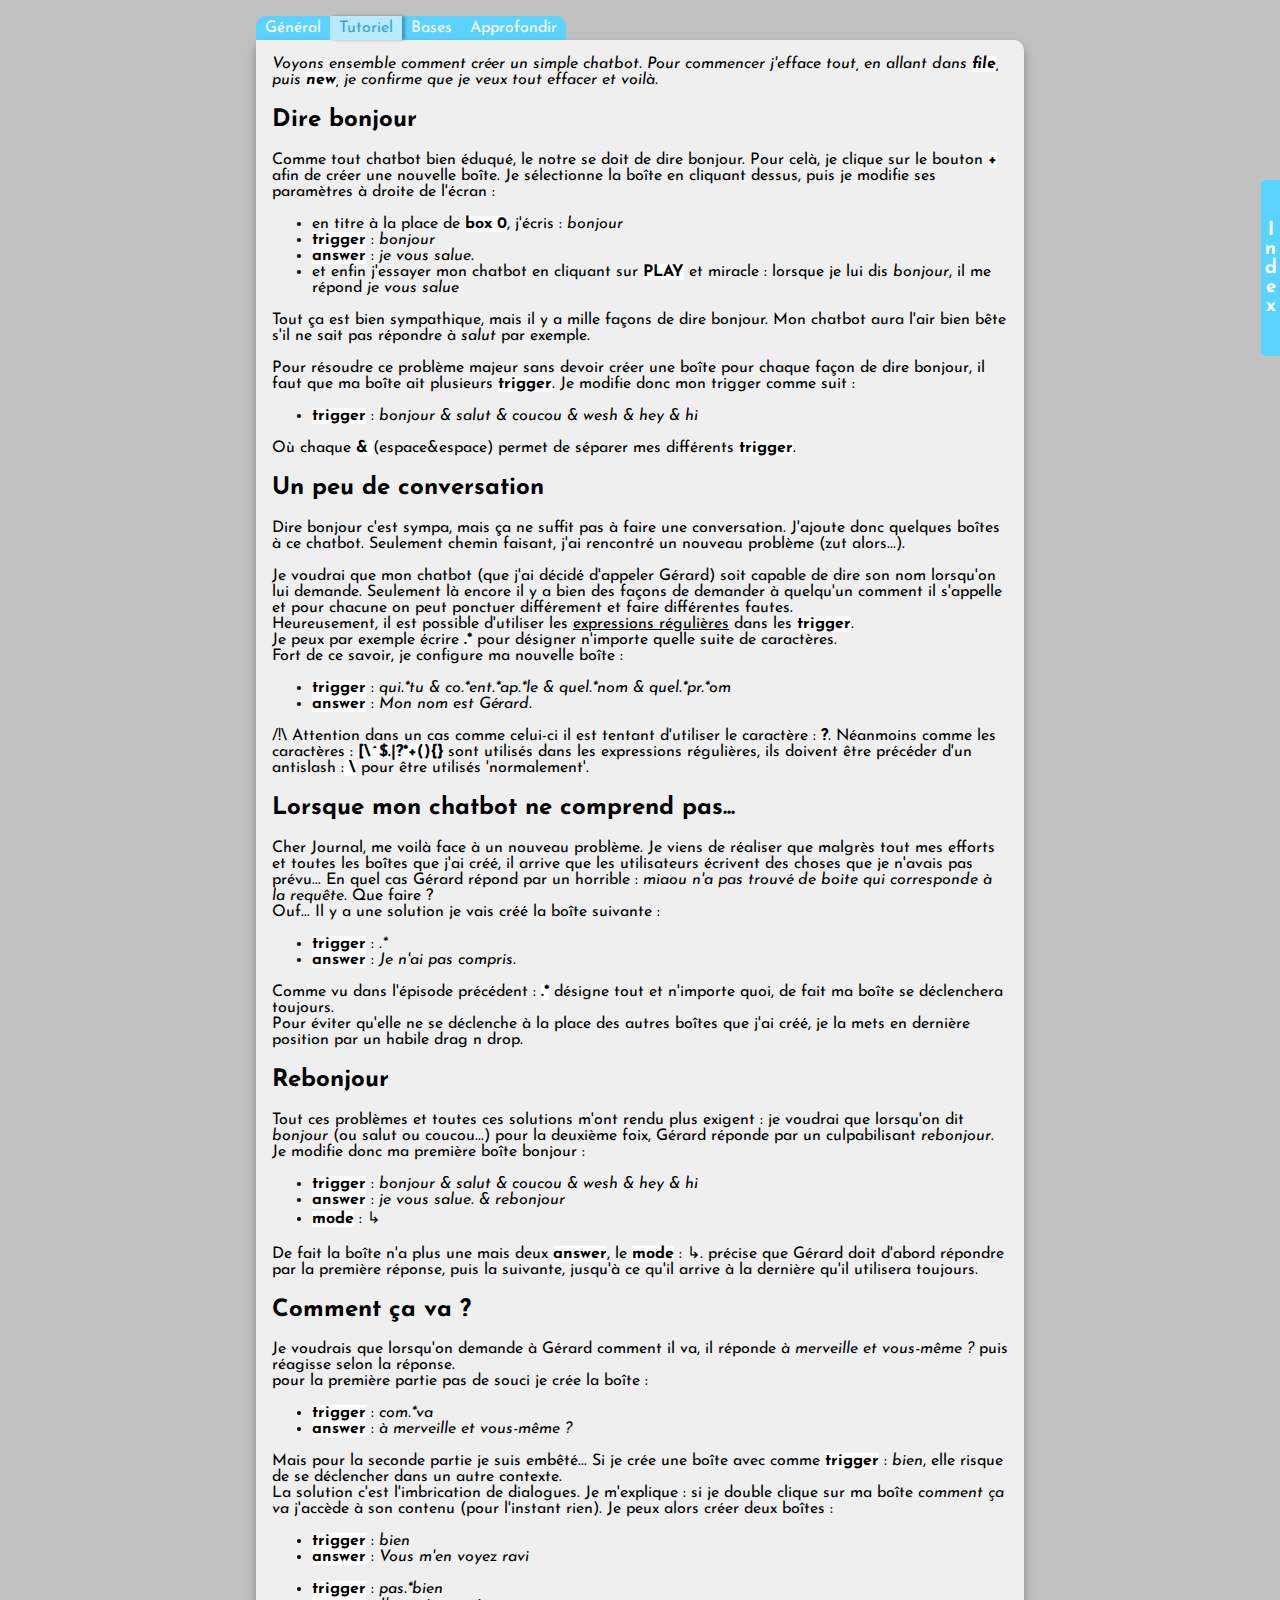
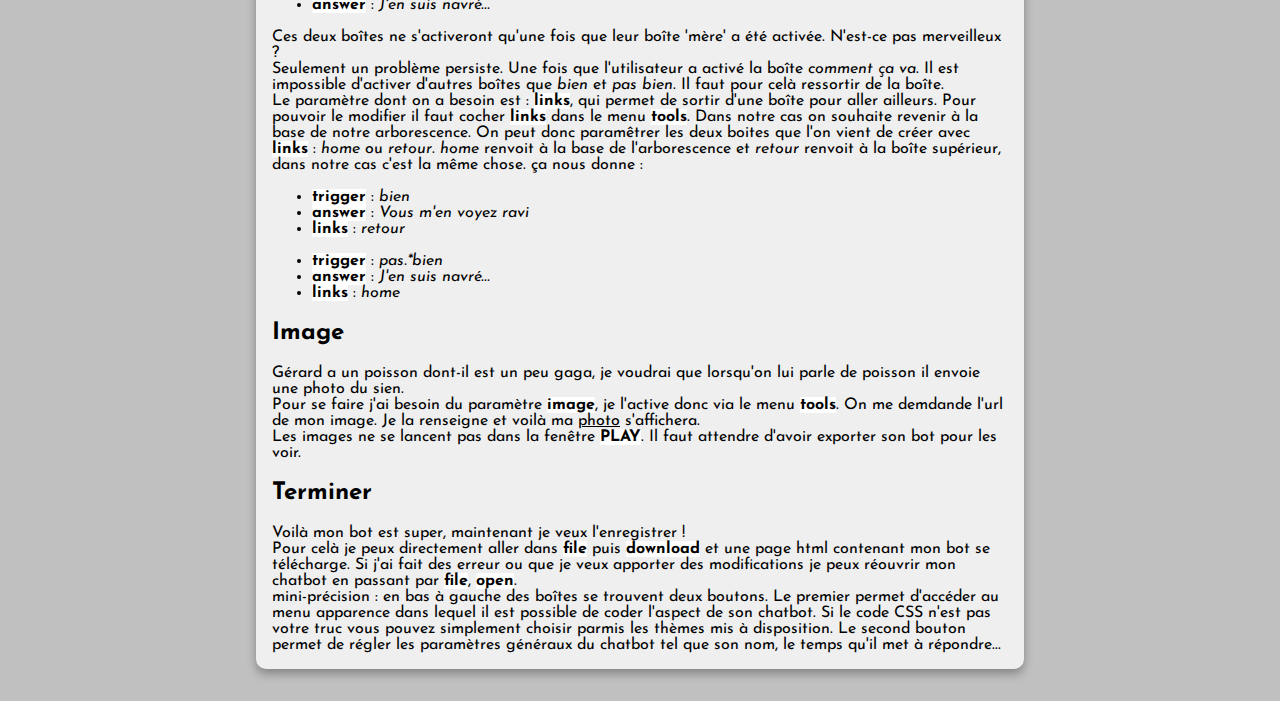
<file: doc/tutoriel.html>
<!DOCTYPE html>
<html>
<head>
	<title>Tutoriel</title>
	<meta charset="utf-8">
	<link href="https://fonts.googleapis.com/css?family=Josefin+Sans:400,700&amp;display=swap" rel="stylesheet">
	<link rel="stylesheet" type="text/css" href="style.css">
</head>
<body>
	<ul id="menu">
		<li><a href="index.html">Général</a></li><!--
	--><li class="actuel"><a href="tutoriel.html">Tutoriel</a></li><!--
	--><li ><a href="debuter.html">Bases</a></li><!--
	--><li ><a href="approfondir.html">Approfondir</a></li>
	</ul>
	<div id="table">
			<p id="titretable">Index</p>
		<ul>
			<li><a href="#bonjour">Dire Bonjour</a></li>
			<li><a href="#presentation">Présentation</a></li>
			<li><a href="#pascompris">Je n'ai pas compris</a></li>
			<li><a href="#rebonjour">Rebonjour</a></li>
			<li><a href="#cmt">Comment ça va ?</a></li>
			<li><a href="#image">Image</a></li>
			<li><a href="#fin">Exporter</a></li>
		</ul>
	</div>
<div id="container">
	<div class="chapitre 0" id="intro">
		<p><i>Voyons ensemble comment créer un simple chatbot. Pour commencer j'efface tout, en allant dans <b>file</b>, puis <b>new</b>, je confirme que je veux tout effacer et voilà.</i></p>
	</div>
	<div class="chapitre 1" id="bonjour">
		<h2>Dire bonjour</h2>
		<p>Comme tout chatbot bien éduqué, le notre se doit de dire bonjour. Pour celà, je clique sur le bouton <b>+</b> afin de créer une nouvelle boîte. Je sélectionne la boîte en cliquant dessus, puis je modifie ses paramètres à droite de l'écran :
			<ul>
				<li>
					en titre à la place de <b>box 0</b>, j'écris : <i>bonjour</i>
				</li>
				<li>
					<b>trigger</b> : <i>bonjour</i>
				</li>
				<li>
					<b>answer</b> : <i>je vous salue.</i>
				</li>
				<li>
					et enfin j'essayer mon chatbot en cliquant sur <b>PLAY</b> et miracle : lorsque je lui dis <i>bonjour</i>, il me répond <i>je vous salue</i>
				</li>
			</ul></p>
		<p>Tout ça est bien sympathique, mais il y a mille façons de dire bonjour. Mon chatbot aura l'air bien bête s'il ne sait pas répondre à <i>salut</i> par exemple.</p>
		<p>Pour résoudre ce problème majeur sans devoir créer une boîte pour chaque façon de dire bonjour, il faut que ma boîte ait plusieurs <b>trigger</b>. Je modifie donc mon trigger comme suit :
			<ul>
				<li>
					<b>trigger</b> : <i>bonjour & salut & coucou & wesh & hey & hi</i>
				</li>
			</ul>
		Où chaque <b> & </b>(espace&espace) permet de séparer mes différents <b>trigger</b>.
		</p>
	</div>
	<div class="chapitre 2" id="presentation">
		<h2>Un peu de conversation</h2>
		<p>Dire bonjour c'est sympa, mais ça ne suffit pas à faire une conversation. J'ajoute donc quelques boîtes à ce chatbot. Seulement chemin faisant, j'ai rencontré un nouveau problème (zut alors...).</p>
		<p>Je voudrai que mon chatbot (que j'ai décidé d'appeler Gérard) soit capable de dire son nom lorsqu'on lui demande. Seulement là encore il y a bien des façons de demander à quelqu'un comment il s'appelle et pour chacune on peut ponctuer différement et faire différentes fautes.<br>
		Heureusement, il est possible d'utiliser les <a href="https://openclassrooms.com/fr/courses/1916641-dynamisez-vos-sites-web-avec-javascript/1920128-les-expressions-regulieres-partie-1-2"> expressions régulières</a> dans les <b>trigger</b>.<br>
		Je peux par exemple écrire <b>.*</b> pour désigner n'importe quelle suite de caractères.<br>
		Fort de ce savoir, je configure ma nouvelle boîte :
		<ul>
			<li>
					<b>trigger</b> : <i>qui.*tu & co.*ent.*ap.*le & quel.*nom & quel.*pr.*om</i>
				</li>
				<li>
					<b>answer</b> : <i>Mon nom est Gérard.</i>
				</li>
		</ul>
		/!\ Attention dans un cas comme celui-ci il est tentant d'utiliser le caractère : <b>?</b>.
		Néanmoins comme les caractères : <b>[\^$.|?*+(){}</b> sont utilisés dans les expressions régulières, ils doivent être précéder d'un antislash :<b> \</b> pour être utilisés 'normalement'.
		</p>
	</div>
	<div class="chapitre 3" id="pascompris">
		<h2>Lorsque mon chatbot ne comprend pas...</h2>
		<p>Cher Journal, me voilà face à un nouveau problème. Je viens de réaliser que malgrès tout mes efforts et toutes les boîtes que j'ai créé, il arrive que les utilisateurs écrivent des choses que je n'avais pas prévu... En quel cas Gérard répond par un horrible : <i>miaou n'a pas trouvé de boite qui corresponde à la requête</i>. Que faire ?<br>
		Ouf... Il y a une solution je vais créé la boîte suivante :
			<ul>
				<li>
					<b>trigger</b> : <i>.*</i>
				</li>
				<li>
					<b>answer</b> : <i>Je n'ai pas compris.</i>
				</li>
			</ul>
		Comme vu dans l'épisode précédent : <b>.*</b> désigne tout et n'importe quoi, de fait ma boîte se déclenchera toujours.<br>
		Pour éviter qu'elle ne se déclenche à la place des autres boîtes que j'ai créé, je la mets en dernière position par un habile drag n drop.
		</p>
	</div>
	<div class="chapitre 4" id="rebonjour">
		<h2>Rebonjour</h2>
		<p>Tout ces problèmes et toutes ces solutions m'ont rendu plus exigent : je voudrai que lorsqu'on dit <i>bonjour</i> (ou salut ou coucou...) pour la deuxième foix, Gérard réponde par un culpabilisant <i>rebonjour</i>.<br>
		Je modifie donc ma première boîte bonjour :
		<ul>
			<li>
				<b>trigger</b> : <i>bonjour & salut & coucou & wesh & hey & hi</i>
			</li>
			<li>
				<b>answer</b> : <i>je vous salue. & rebonjour</i>
			</li>
			<li>
				<b>mode</b> : ↳
			</li>
		</ul>
		De fait la boîte n'a plus une mais deux <b>answer</b>, le <b>mode</b> : ↳. précise que Gérard doit d'abord répondre par la première réponse, puis la suivante, jusqu'à ce qu'il arrive à la dernière qu'il utilisera toujours.
		</p>
	</div>
	<div class="chapitre 5" id="cmt">
		<h2>Comment ça va ?</h2>
		<p>Je voudrais que lorsqu'on demande à Gérard comment il va, il réponde <i>à merveille et vous-même ?</i> puis réagisse selon la réponse.<br>
		pour la première partie pas de souci je crée la boîte :
		<ul>
			<li>
				<b>trigger</b> : <i>com.*va</i>
			</li>
			<li>
				<b>answer</b> : <i>à merveille et vous-même ?</i>
			</li>
		</ul>
		Mais pour la seconde partie je suis embêté... Si je crée une boîte avec comme <b>trigger</b> : <i>bien</i>, elle risque de se déclencher dans un autre contexte.<br>
		La solution c'est l'imbrication de dialogues. Je m'explique : si je double clique sur ma boîte <i>comment ça va</i> j'accède à son contenu (pour l'instant rien). Je peux alors créer deux boîtes :
		<ul>
			<li>
				<b>trigger</b> : <i>bien</i>
			</li>
			<li>
				<b>answer</b> : <i>Vous m'en voyez ravi</i>
			</li>
		</ul>
		<ul>
			<li>
				<b>trigger</b> : <i>pas.*bien</i>
			</li>
			<li>
				<b>answer</b> : <i>J'en suis navré...</i>
			</li>
		</ul>
		Ces deux boîtes ne s'activeront qu'une fois que leur boîte 'mère' a été activée. N'est-ce pas merveilleux ?<br>
		Seulement un problème persiste. Une fois que l'utilisateur a activé la boîte <i>comment ça va</i>. Il est impossible d'activer d'autres boîtes que <i>bien</i> et <i>pas bien</i>. Il faut pour celà ressortir de la boîte.<br>
		Le paramètre dont on a besoin est : <b>links</b>, qui permet de sortir d'une boîte pour aller ailleurs. Pour pouvoir le modifier il faut cocher <b>links</b> dans le menu <b>tools</b>. Dans notre cas on souhaite revenir à la base de notre arborescence. On peut donc paramêtrer les deux boites que l'on vient de créer avec <b>links</b> : <i>home</i> ou <i>retour</i>.
		<i>home</i> renvoit à la base de l'arborescence et <i>retour</i> renvoit à la boîte supérieur, dans notre cas c'est la même chose. ça nous donne :
		<ul>
			<li>
				<b>trigger</b> : <i>bien</i>
			</li>
			<li>
				<b>answer</b> : <i>Vous m'en voyez ravi</i>
			</li>
			<li>
				<b>links</b> : <i>retour</i>
			</li>
		</ul>
		<ul>
			<li>
				<b>trigger</b> : <i>pas.*bien</i>
			</li>
			<li>
				<b>answer</b> : <i>J'en suis navré...</i>
			</li>
			<li>
				<b>links</b> : <i>home</i>
			</li>
		</ul>
		</p>
	</div>
	<div class="chapitre 6" id="image">
		<h2>Image</h2>
		<p>Gérard a un poisson dont-il est un peu gaga, je voudrai que lorsqu'on lui parle de poisson il envoie une photo du sien.<br>
		Pour se faire j'ai besoin du paramètre <b>image</b>, je l'active donc via le menu <b>tools</b>.
		On me demdande l'url de mon image. Je la renseigne et voilà ma <a href="poisson.png">photo</a> s'affichera.<br>
		Les images ne se lancent pas dans la fenêtre <b>PLAY</b>. Il faut attendre d'avoir exporter son bot pour les voir.
		</p>
	</div>
		<div class="chapitre 7" id="fin">
		<h2>Terminer</h2>
		<p>Voilà mon bot est super, maintenant je veux l'enregistrer !<br>
		Pour celà je peux directement aller dans <b>file</b> puis <b>download</b> et une page html contenant mon bot se télécharge. Si j'ai fait des erreur ou que je veux apporter des modifications je peux réouvrir mon chatbot en passant par <b>file</b>, <b>open</b>.<br>
		mini-précision : en bas à gauche des boîtes se trouvent deux boutons. Le premier permet d'accéder au menu apparence dans lequel il est possible de coder l'aspect de son chatbot. Si le code CSS n'est pas votre truc vous pouvez simplement choisir parmis les thèmes mis à disposition. Le second bouton permet de régler les paramètres généraux du chatbot tel que son nom, le temps qu'il met à répondre...
		</p>
	</div>
</div>
</body>
<script type="text/javascript">
	document.querySelectorAll('a[href^="#"]').forEach(anchor => {
    anchor.addEventListener('click', function (e) {
        e.preventDefault();

        document.querySelector(this.getAttribute('href')).scrollIntoView({
            behavior: 'smooth'
        });
    });
});
	var table=document.getElementById("table");
	var titretable=document.getElementById("titretable");
	titretable.addEventListener('click',function(e){
		table.classList.toggle("ouvert");
	});
	window.addEventListener('click', function(e){   
	  if (!document.getElementById('table').contains(e.target)){
	    // Clicked in box
		table.classList.remove("ouvert");
	  } 
	});
</script>
</html>
</file>
<file: lib/codemirror.css>
/* BASICS */

.CodeMirror {
  /* Set height, width, borders, and global font properties here */

  font-family: 'PT Mono', monospace;
height: 300px;
color: black;
direction: ltr;
height: auto;
max-width: 100%;
font-size: 10pt;
/*padding-top: 30px;
box-shadow: inset 0px 30px 0px #F7F7F7;*/
}

/* PADDING */

.CodeMirror-lines {
  padding: 4px 0; /* Vertical padding around content */
}
.CodeMirror pre.CodeMirror-line,
.CodeMirror pre.CodeMirror-line-like {
  padding: 0 4px; /* Horizontal padding of content */
}

.CodeMirror-scrollbar-filler, .CodeMirror-gutter-filler {
  background-color: white; /* The little square between H and V scrollbars */
}

/* GUTTER */

.CodeMirror-gutters {
  border-right: 1px solid #ddd;
  background-color: #f7f7f7;
  white-space: nowrap;
}
.CodeMirror-linenumbers {}
.CodeMirror-linenumber {
  padding: 0 3px 0 5px;
  min-width: 20px;
  text-align: right;
  color: #999;
  white-space: nowrap;
}

.CodeMirror-guttermarker { color: black; }
.CodeMirror-guttermarker-subtle { color: #999; }

/* CURSOR */

.CodeMirror-cursor {
  border-left: 1px solid black;
  border-right: none;
  width: 0;
}
/* Shown when moving in bi-directional text */
.CodeMirror div.CodeMirror-secondarycursor {
  border-left: 1px solid silver;
}
.cm-fat-cursor .CodeMirror-cursor {
  width: auto;
  border: 0 !important;
  background: #7e7;
}
.cm-fat-cursor div.CodeMirror-cursors {
  z-index: 1;
}
.cm-fat-cursor-mark {
  background-color: rgba(20, 255, 20, 0.5);
  -webkit-animation: blink 1.06s steps(1) infinite;
  -moz-animation: blink 1.06s steps(1) infinite;
  animation: blink 1.06s steps(1) infinite;
}
.cm-animate-fat-cursor {
  width: auto;
  border: 0;
  -webkit-animation: blink 1.06s steps(1) infinite;
  -moz-animation: blink 1.06s steps(1) infinite;
  animation: blink 1.06s steps(1) infinite;
  background-color: #7e7;
}
@-moz-keyframes blink {
  0% {}
  50% { background-color: transparent; }
  100% {}
}
@-webkit-keyframes blink {
  0% {}
  50% { background-color: transparent; }
  100% {}
}
@keyframes blink {
  0% {}
  50% { background-color: transparent; }
  100% {}
}

/* Can style cursor different in overwrite (non-insert) mode */
.CodeMirror-overwrite .CodeMirror-cursor {}

.cm-tab { display: inline-block; text-decoration: inherit; }

.CodeMirror-rulers {
  position: absolute;
  left: 0; right: 0; top: -50px; bottom: 0;
  overflow: hidden;
}
.CodeMirror-ruler {
  border-left: 1px solid #ccc;
  top: 0; bottom: 0;
  position: absolute;
}

/* DEFAULT THEME */

.cm-s-default .cm-header {color: blue;}
.cm-s-default .cm-quote {color: #090;}
.cm-negative {color: #d44;}
.cm-positive {color: #292;}
.cm-header, .cm-strong {font-weight: bold;}
.cm-em {font-style: italic;}
.cm-link {text-decoration: underline;}
.cm-strikethrough {text-decoration: line-through;}

.cm-s-default .cm-keyword {color: #708;}
.cm-s-default .cm-atom {color: #219;}
.cm-s-default .cm-number {color: #164;}
.cm-s-default .cm-def {color: #00f;}
.cm-s-default .cm-variable,
.cm-s-default .cm-punctuation,
.cm-s-default .cm-property,
.cm-s-default .cm-operator {}
.cm-s-default .cm-variable-2 {color: #05a;}
.cm-s-default .cm-variable-3, .cm-s-default .cm-type {color: #085;}
.cm-s-default .cm-comment {color: #a50;}
.cm-s-default .cm-string {color: #a11;}
.cm-s-default .cm-string-2 {color: #f50;}
.cm-s-default .cm-meta {color: #555;}
.cm-s-default .cm-qualifier {color: #555;}
.cm-s-default .cm-builtin {color: #30a;}
.cm-s-default .cm-bracket {color: #997;}
.cm-s-default .cm-tag {color: #170;}
.cm-s-default .cm-attribute {color: #00c;}
.cm-s-default .cm-hr {color: #999;}
.cm-s-default .cm-link {color: #00c;}

.cm-s-default .cm-error {color: #f00;}
.cm-invalidchar {color: #f00;}

.CodeMirror-composing { border-bottom: 2px solid; }

/* Default styles for common addons */

div.CodeMirror span.CodeMirror-matchingbracket {color: #0b0;}
div.CodeMirror span.CodeMirror-nonmatchingbracket {color: #a22;}
.CodeMirror-matchingtag { background: rgba(255, 150, 0, .3); }
.CodeMirror-activeline-background {background: #e8f2ff;}

/* STOP */

/* The rest of this file contains styles related to the mechanics of
   the editor. You probably shouldn't touch them. */

.CodeMirror {
  position: relative;
  overflow: hidden;
  background: white;
}

.CodeMirror-scroll {
  overflow: scroll !important; /* Things will break if this is overridden */
  /* 30px is the magic margin used to hide the element's real scrollbars */
  /* See overflow: hidden in .CodeMirror */
  margin-bottom: -30px; margin-right: -30px;
  padding-bottom: 30px;
  height: 100%;
  outline: none; /* Prevent dragging from highlighting the element */
  position: relative;
}
.CodeMirror-sizer {
  position: relative;
  border-right: 30px solid transparent;
}

/* The fake, visible scrollbars. Used to force redraw during scrolling
   before actual scrolling happens, thus preventing shaking and
   flickering artifacts. */
.CodeMirror-vscrollbar, .CodeMirror-hscrollbar, .CodeMirror-scrollbar-filler, .CodeMirror-gutter-filler {
  position: absolute;
  z-index: 6;
  display: none;
}
.CodeMirror-vscrollbar {
  right: 0; top: 0;
  overflow-x: hidden;
  overflow-y: scroll;
}
.CodeMirror-hscrollbar {
  bottom: 0; left: 0;
  overflow-y: hidden;
  overflow-x: scroll;
}
.CodeMirror-scrollbar-filler {
  right: 0; bottom: 0;
}
.CodeMirror-gutter-filler {
  left: 0; bottom: 0;
}

.CodeMirror-gutters {
  position: absolute; left: 0; top: 0;
  min-height: 100%;
  z-index: 3;
}
.CodeMirror-gutter {
  white-space: normal;
  height: 100%;
  display: inline-block;
  vertical-align: top;
  margin-bottom: -30px;
}
.CodeMirror-gutter-wrapper {
  position: absolute;
  z-index: 4;
  background: none !important;
  border: none !important;
}
.CodeMirror-gutter-background {
  position: absolute;
  top: 0; bottom: 0;
  z-index: 4;
}
.CodeMirror-gutter-elt {
  position: absolute;
  cursor: default;
  z-index: 4;
}
.CodeMirror-gutter-wrapper ::selection { background-color: transparent }
.CodeMirror-gutter-wrapper ::-moz-selection { background-color: transparent }

.CodeMirror-lines {
  cursor: text;
  min-height: 1px; /* prevents collapsing before first draw */
}
.CodeMirror pre.CodeMirror-line,
.CodeMirror pre.CodeMirror-line-like {
  /* Reset some styles that the rest of the page might have set */
  -moz-border-radius: 0; -webkit-border-radius: 0; border-radius: 0;
  border-width: 0;
  background: transparent;
  font-family: inherit;
  font-size: inherit;
  margin: 0;
  white-space: pre;
  word-wrap: normal;
  line-height: inherit;
  color: inherit;
  z-index: 2;
  position: relative;
  overflow: visible;
  -webkit-tap-highlight-color: transparent;
  -webkit-font-variant-ligatures: contextual;
  font-variant-ligatures: contextual;
}
.CodeMirror-wrap pre.CodeMirror-line,
.CodeMirror-wrap pre.CodeMirror-line-like {
  word-wrap: break-word;
  white-space: pre-wrap;
  word-break: normal;
}

.CodeMirror-linebackground {
  position: absolute;
  left: 0; right: 0; top: 0; bottom: 0;
  z-index: 0;
}

.CodeMirror-linewidget {
  position: relative;
  z-index: 2;
  padding: 0.1px; /* Force widget margins to stay inside of the container */
}

.CodeMirror-widget {}

.CodeMirror-rtl pre { direction: rtl; }

.CodeMirror-code {
  outline: none;
}

/* Force content-box sizing for the elements where we expect it */
.CodeMirror-scroll,
.CodeMirror-sizer,
.CodeMirror-gutter,
.CodeMirror-gutters,
.CodeMirror-linenumber {
  -moz-box-sizing: content-box;
  box-sizing: content-box;
}

.CodeMirror-measure {
  position: absolute;
  width: 100%;
  height: 0;
  overflow: hidden;
  visibility: hidden;
}

.CodeMirror-cursor {
  position: absolute;
  pointer-events: none;
}
.CodeMirror-measure pre { position: static; }

div.CodeMirror-cursors {
  visibility: hidden;
  position: relative;
  z-index: 3;
}
div.CodeMirror-dragcursors {
  visibility: visible;
}

.CodeMirror-focused div.CodeMirror-cursors {
  visibility: visible;
}

.CodeMirror-selected { background: #d9d9d9; }
.CodeMirror-focused .CodeMirror-selected { background: #d7d4f0; }
.CodeMirror-crosshair { cursor: crosshair; }
.CodeMirror-line::selection, .CodeMirror-line > span::selection, .CodeMirror-line > span > span::selection { background: #d7d4f0; }
.CodeMirror-line::-moz-selection, .CodeMirror-line > span::-moz-selection, .CodeMirror-line > span > span::-moz-selection { background: #d7d4f0; }

.cm-searching {
  background-color: #ffa;
  background-color: rgba(255, 255, 0, .4);
}

/* Used to force a border model for a node */
.cm-force-border { padding-right: .1px; }

@media print {
  /* Hide the cursor when printing */
  .CodeMirror div.CodeMirror-cursors {
    visibility: hidden;
  }
}

/* See issue #2901 */
.cm-tab-wrap-hack:after { content: ''; }

/* Help users use markselection to safely style text background */
span.CodeMirror-selectedtext { background: none; }
</file>
<file: style.css>
body,
html {
	margin: 0;
	padding: 0;
	height: 100%;
	overflow: hidden;
	font-family: 'Josefin Sans', sans-serif;
	transition: 0.4s;
}

body {
	overflow: hidden;
	display: flex;
	align-items: center;
	justify-content: center;
	background-image: repeating-radial-gradient(circle at 0 0, transparent, rgba(200, 200, 200, 0.5) 50px);
}

body.editmode {
	background-color: #fff;
}

body.playmode {
	background-color: #111;
}

#grille {
	z-index: 1;
	width: 90vw;
	height: 90vh;
	grid-auto-columns: 9vw;
	grid-auto-rows: 4.5vh;
	display: grid;
	margin: 0;
	padding: 0;
	animation: appear 0.6s linear 0s 1 both;
}

#shadow {
	grid-area: 2/1/21/11;
	z-index: -1;
	width: 100%;
	height: 100%;
	margin: 0;
	padding: 0;
	box-shadow: 0px 5px 10px rgba(0, 0, 0, 0.3);
	background-size: 24px 24px;
	background-position: 10px 10px;
	background-image: radial-gradient(circle, rgba(150, 150, 150, 0.3) 1px, transparent 1px);
	transition: background-color 0.4s;
}

#shadow.editmode {
	background-color: #fff;
}

#shadow.playmode {
	background-color: #111;
}

#boutons {
	grid-area: 1/1/2/11;
	position: relative;
	display: flex;
	font-weight: bold;
	border-bottom: 6px solid;
	transition: 0.4s;
	z-index: 2;
	align-self: end;
}

#boutons.editmode {
	border-color: #5bd3ff;
}

#boutons.playmode {
	border-color: #faff6d;
}

#menu,
#menu ul {
	padding: 0;
	margin: 0;
	list-style: none;
	text-align: center;
}

#menu li {
	margin: 0;
	padding: 0;
	color: white;
	display: inline-block;
	vertical-align: top;
	position: relative;
}

#menu li li {
	display: inherit;
}

#menu a {
	display: block;
	padding: 5px 35px;
	margin: 0;
	text-decoration: none;
	font-size: 11pt;
	outline: none;
	cursor: pointer;
	line-height: 25px;
	height: 16px;
	transition: 0.2s;
}
#menu a:hover {
	line-height: 20px;
}
#menu ul li a {
	padding: 5px 8px;
	background-color: #f7f7f7;
	color: #294d59;
	font-size: 9pt;
	font-weight: normal;
	padding-bottom: 12px;
	border-bottom: 1.2px dashed #b7eaff;
	line-height: 24px;
}
#menu ul li a:hover {
	color: #5bd3ff;
	line-height: 24px;
}
#menu ul {
	position: absolute;
	z-index: 1000;
	min-width: 100%;
	white-space: nowrap;
	text-align: left;
	padding-top: 6px;
}
.playmode #menu ul {
	display: none;
}

#menu ul:hover {
	box-shadow: inset 0px -6px 0px #5bd3ff;
}

#menu ul ul {
	left: 100%;
	top: 0;
	overflow: hidden;
	max-width: 0;
	min-width: 0;
	transition: 0.3s;
	padding-top: 0px;
}
#menu ul li:hover ul {
	max-width: 30em;
}
#menu ul li {
	max-height: 0;
	overflow: hidden;
}
#menu li li li {
	max-height: inherit;
}
.editmode #menu.visible li:hover li {
	max-height: 15em;
	overflow: visible;
	transition: all 0.8s;
}

a.volet.editmode {
	color: white;
	background-color: #5bd3ff;
}

a.volet.playmode {
	color: black;
	background-color: #faff6d;
}

#menu a.file {
	border-radius: 12px 0 0 0;
}

#menu a.doc {
	border-radius: 0 12px 0 0;
}

#menu .tools li a.checked:before {
	content: '\2714';
}

#location {
	/*grid-area: 2/1/3/11;*/
	width: 100%;
	display: flex;
	font-size: 8pt;
	animation: come-from-top 0.2s linear 0s 1 both;
	display: none;
}

#location.editmode {
	background-color: #b7eaff;
	color: #34a7d1;
}

#location.playmode {
	background-color: #2b2b2b;
	color: #faff6d;
}

#top-bar div {
	vertical-align: middle;
	display: flex;
	justify-content: center;
	align-items: center;
	padding: 1em;
	font: 8pt;
}

#location div {
	top: 0;
	vertical-align: middle;
	display: flex;
	justify-content: center;
	align-items: center;
	padding: 1em;
	font: 8pt;
}

#location #info {
	border: none;
	padding: none;
	margin: none;
}

#location #home,
#location #retour {
	cursor: pointer;
	transition: 0.4s;
	padding: 0;
}

#location #home:hover,
#location #retour:hover {
	background-color: silver;
}

#location #chemin {
	width: auto;
	background-color: transparent;
	border: none;
	padding: none;
	margin: none;
	overflow: hidden;
	white-space: nowrap;
}

.button-label {
	padding-left: 4px;
	font-size: 10pt;
}

/* !!! doit créer un div qui contient le bouton plus et la liste de boite !!! */
#box-container {
	margin: 12px;
	perspective: 50vh;
	perspective-origin: 50% 50vh;
}

#boites {
	box-sizing: border-box;
	padding: 0;
	overflow-y: auto;
	overflow-x: hidden;
	display: inline-block;
	height: 100%;
	position: absolute;
	width: 100%;
}

#naviguation {
	grid-area: 2/1/16/7;
	height: 100%;
	overflow: hidden;
	position: relative;
	padding: 0;
}

#preview {
	grid-area: 2/1/16/7;
	width: 100%;
	height: 100%;
	background-color: white;
	overflow: hidden;
	position: relative;
	padding: 0;
	animation: come-from-bottom 0.2s linear 0.5s 1 both;
	box-sizing: border-box;
	display: none;
	border: none;
}
#preview iframe {
}

.formulaire {
	grid-area: 2/7/16/11;
	min-width: 30vw;
	overflow-y: auto;
	padding: 10px;
	transition: color-background 0.4s;
	animation: come-from-right 0.6s linear 0.6s 1 both;
}

.formulaire.editmode {
	background-color: #f7f7f7;
}

.formulaire.playmode {
	background-color: #474747;
}

div.formulaire-box {
	margin-bottom: 12px;
	display: none;
}

.formulaire-box.visible {
	display: block;
}

label {
	display: block;
	margin-top: 2px;
	margin-bottom: 2px;
}

#console {
	grid-area: 16/1/21/11;
	min-width: 30vw;
	background-color: white;
	border-style: solid solid solid solid;
	border-color: white white white white;
	z-index: 2;
}
/*marge scroll*/
#boites:after {
	content: '';
	display: table;
	height: 60px;
	width: 100%;
}

#listeboites {
	list-style-type: none;
	margin: 0;
	padding: 0;
	display: block;
	margin: 0;
	padding: 0;
	perspective: 50vh;
	perspective-origin: 50% 50vh;
}

#listeboites li {
	display: table;
	border: none;
	overflow: hidden;
	float: left;
	width: 95px;
	height: 95px;
	word-break: break-all;
	margin: 10px;
	padding: 0;
	cursor: move;
	border-radius: 0.5em;
	animation: come-from-far 0.2s linear 0s 1 backwards;
	transform: translateZ(0px);
	transition: border 0.2s, background-color 0.2s, transform 0.2s, box-shadow 0.2s;
	/*box-shadow: 0px 1px 2px rgba(0, 0, 0, 0.2);*/
	box-sizing: border-box;
	border-width: 0;
}

#creer {
	display: table;
	border: none;
	overflow: hidden;
	float: left;
	width: 95px;
	height: 95px;
	margin: 10px;
	padding: 0;
	border-radius: 0.5em;
	animation: come-from-far 0.2s linear 0s 1 backwards;
	transform: translateZ(0px);
	transition: transform 0.2s, background-color 1s;
	border-width: 0;
	background-color: #b7eaff;
	background-image: linear-gradient(transparent, #84dcff);
	box-shadow: 0px 1px 2px #b7eaff;
	color: #fff;
	cursor: pointer;
}

#creer:hover {
	transform: translateZ(2px);
	background-color: #84dcff;
}

#creer .bouton {
	width: 95px;
	height: 95px;
	line-height: 100px;
	text-align: center;
	font-size: 24px;
}

#creer.playmode {
	display: none;
}

#listeboites li:not(.pleine) {
	box-shadow: 0px 1px 2px rgba(0, 0, 0, 0.2);
}

#listeboites.editmode li {
	background-color: #fff8d6;
	border-color: #fff;
	color: #967e5b;
}

#listeboites.editmode li.pleine:not(.selected) {
	box-shadow: 1px 1px 0px rgba(0, 0, 0, 0.1), 6px 6px 0px 0px #fff8d6, 7px 7px 0px rgba(0, 0, 0, 0.1), 12px 12px 0px 0px #fff8d6,
		13px 13px 2px rgba(0, 0, 0, 0.2);
}

#listeboites.editmode li.selected {
	border: 2px solid #b7eaff;
	transform: translateZ(6px);
}

#listeboites.playmode li {
	background-color: #474747;
	color: #ddd;
	border-color: #111;
}

#listeboites.playmode li.pleine:not(.selected) {
	box-shadow: 1px 1px 0px rgba(0, 0, 0, 0.6), 6px 6px 0px 0px #474747, 7px 7px 0px rgba(0, 0, 0, 0.6), 12px 12px 0px 0px #474747,
		13px 13px 2px rgba(0, 0, 0, 0.6);
}

#listeboites.playmode li.selected {
	border: 2px solid #faff6d;
}

#listeboites li:hover,
#listeboites li.selected {
	transform: translateZ(2px);
	box-shadow: 0px 2px 4px rgba(0, 0, 0, 0.1);
}

div.titre {
	display: table-cell;
	text-align: center;
	vertical-align: middle;
}

div.box-icons {
	position: fixed;
	text-align: center;
	width: 100%;
	bottom: 6px;
	left: 0;
	font-size: 10px;
	transform: color 2s;
}

div.box-icons.editmode {
	color: #e2d4a1;
}

div.box-icons.playmode {
	color: #777777;
}

#plusmoins {
	position: absolute;
	bottom: 0;
	left: 0;
	padding: 8px;
	border-radius: 0 20px 0 0;
	transition: background-color 0.4s;
	z-index: 3;
}

#plusmoins.editmode {
	background-color: #f7f7f7;
	animation: come-from-left 0.6s linear 0.2s 1 both;
}

#plusmoins.playmode {
	background-color: #2b2b2b;
	animation: leave-from-left 0.3s linear 0.2s 1 both;
}

button.edit-bar {
	cursor: pointer;
	border-radius: 50%;
	border: inherit;
	color: white;
	width: 30px;
	height: 30px;
	font-size: 16px;
	padding: 0;
	transition: opacity 0.2s, background-color 0.4s;
	opacity: 1;
}

button.edit-bar:hover {
}

#plus {
	background-image: linear-gradient(#5bd3ff, #42b6ff);
}

#moins {
	right: 0px;
	background-color: #eee;
	background-image: linear-gradient(transparent, rgb(0, 0, 0, 0.2));
}

#moins:hover {
	background-color: #ff5b66;
}

#setting {
	background-image: linear-gradient(#57f283, #4dcc71);
}
#back {
	background-image: linear-gradient(#8ee1ff, #5bd3ff);
	display: none;
}

#stylesheet {
	background-image: linear-gradient(#ffd366, #edad5a);
}

.formulaire #tout {
	text-align: center;
	margin: 0;
	padding: 0;
	border: none;
}

.playmode #moins {
	display: none;
}

.formulaire #tout fieldset {
	border: none;
	border-top: 1px solid black;
}

.formulaire form {
	border: none;
	width: 100%;
	text-align: left;
}
p.error {
	font-size: 8pt;
	color: #bc2727;
	display: none;
	animation: appear 0.2s linear 0s both 1;
}
.help {
	display: none;
	width: 100%;
}
p.aide,
ul.aide {
	animation: appear 0.3s linear 0s both 1;
	font-size: 8pt;
	color: #aaa;
}
ul.aide {
	list-style-type: none;
	margin: 0;
	padding-left: 4px;
}
li.aide {
	padding: 2px;
}

.aide a {
	color: inherit;
}
/* !!! dans intercationsouris.js -> $("#formulaireCSS").css("display","flex"); !!! */
#formulaireCSS {
	z-index: 2;
	outline: none;
	display: none;
	padding: 10px;
	animation: come-from-right 0.2s linear 0.2s 1 both;
	max-width: 100%;
	overflow-y: auto;
	margin: 0;
}

#formulaireCSS .visible {
	display: block;
}

#formulaireParametres {
	background-color: #f7f7f7;
	margin: 0;
	padding: 0 1em 0 1em;
	overflow-y: auto;
	height: 40vh;
	display: none;
	border: 1px solid #cdd2d3;
	outline: none;
	animation: grossir 0.2s linear 0s 1 both;
	z-index: 3;
	width: 200px;
}

.formulaire input,
.formulaire select,
#formulaire .txta {
	position: relative;
	padding: 4px 0 4px 0;
	margin-bottom: 12px;
	font-family: 'Josefin Sans', sans-serif;
}
select#theme {
	z-index: 1;
}
select {
	font-family: 'Josefin Sans', sans-serif;
	border: none;
	border-bottom: 2px solid #b7eaff;
	color: #6b8189;
	font-size: 10pt;
	padding: 4px;
	background: transparent;
}

th {
	padding-right: 10px;
}

input.to-fill,
.txta.to-fill {
	width: 100%;
	display: block;
	color: #002330;
	background: none;
	font-size: 10pt;
	border: none;
	transition: 0.2s;
}

input.to-fill.editmode,
.txta.to-fill.editmode {
	color: #002330;
	border-bottom: 2px solid #b7eaff;
}
input.to-fill.editmode:focus,
.txta.to-fill.editmode:focus {
	border-bottom: 2px solid #e8f8ff;
}

input.to-fill.playmode,
.txta.to-fill.playmode {
	color: #fff !important;
	border-bottom: 2px solid #494c00;
}

.txta {
	word-break: break-all;
	outline: none;
	min-height: 1em;
}

input.title {
	background: none;
	font-size: 14pt;
	font-weight: bold;
	border: none;
	transition: color 0.3s;
}

input.title.editmode {
	color: #6b8189;
}

input.title.playmode {
	color: #faff6d;
}

.formulaire .couleurs {
	float: right;
	display: grid;
	grid-template-rows: 1fr 1fr;
	grid-template-columns: 1fr 1fr 1fr;
	width: 3em;
}

.formulaire .couleurs div::before {
	content: '';
	padding-top: 100%;
	display: inline-block;
	vertical-align: top;
}
.formulaire .couleurs div {
	display: flex;
	align-items: center;
	justify-content: center;
	color: #aaa;
	border-radius: 50%;
	margin: 1px;
	cursor: pointer;
	transition: transform 0.3s;
}
.formulaire .couleurs :nth-child(1) {
	border: 1px solid #cdd2d3;
	background-color: transparent;
}
.formulaire .couleurs :nth-child(2) {
	background-color: #ff5b66;
}
.formulaire .couleurs :nth-child(3) {
	background-color: #5bd3ff;
}
.formulaire .couleurs :nth-child(4) {
	background-color: #ffd366;
}
.formulaire .couleurs :nth-child(5) {
	background-color: black;
}
.formulaire .couleurs :nth-child(6) {
	background-color: white;
}

.formulaire .couleurs div.select {
	transform: scale(1.4);
}

.formulaire .couleurs.playmode {
	opacity: 0.2;
}

.formulaire .accordion {
	font-size: 11pt;
	padding-top: 4px;
	cursor: pointer;
	width: 100%;
	border: none;
	text-align: left;
	outline: none;
	transition: 0.4s;
	font-family: 'Josefin Sans', sans-serif;
}

.formulaire .accordion.editmode {
	color: #fff;
	background: #cdd2d3;
}

.formulaire .accordion.playmode {
	color: #000;
	background: #faff6d;
}

.formulaire .accordion span {
	float: right;
}

.formulaire .active,
.formulaire .accordion:hover {
}

.formulaire .section {
	display: none;
	padding-top: 8px;
	padding-bottom: 14px;
	padding: 6px;
	animation: appear 0.2s linear 0s 1 both;
	transition: 0.4s;
}

.section.editmode {
	color: #6b8189;
	background: #fff;
}

.section.playmode {
	color: #c1c1c1;
	background: #2b2b2b;
}

#console #parler {
	width: 100%;
	height: 100%;
	cursor: pointer;
	border-radius: 0;
	border: none;
	transition: 0.4s;
}

#console #parler:hover {
	background-color: #ccc;
}

#console #chat {
	position: relative;
	width: 100%;
	height: 100%;
	background-color: #fff;
	display: none;
}

button.play-button {
	color: white;
	font-size: 36pt;
	font-weight: bold;
}

#console #chat button {
	position: absolute;
	right: 0;
	top: 0;
	text-decoration: none;
	color: white;
	border: none;
	background-color: red;
	cursor: pointer;
	font-family: monospace, monospace;
}

#console #chat #output {
	width: 100%;
	color: #000;
	background-color: transparent;
	font-size: 12px;
	overflow-y: auto;
	height: 100%;
}

#console #chat textarea {
	width: 90%;
	text-decoration: none;
	color: #000;
	border: none;
	font-size: 12px;
	background-color: transparent;
	resize: none;
	outline: none;
}

@keyframes come-from-right {
	from {
		margin-left: 10vw;
		opacity: 0;
	}

	to {
		margin-left: 0;
		opacity: 1;
	}
}

@keyframes leave-from-right {
	from {
		margin-left: 0;
		opacity: 1;
	}

	to {
		margin-left: 10vw;
		opacity: 0;
	}
}

@keyframes come-from-left {
	from {
		margin-left: -10vw;
		opacity: 0;
	}

	to {
		margin-left: 0;
		opacity: 1;
	}
}

@keyframes leave-from-left {
	from {
		margin-left: 0;
		opacity: 1;
	}

	to {
		margin-left: -10vw;
		opacity: 0;
	}
}

@keyframes come-from-bottom {
	from {
		margin-top: 10vh;
		opacity: 0;
	}

	to {
		margin-top: 0;
		opacity: 1;
	}
}

@keyframes come-from-top {
	from {
		margin-top: -20px;
		opacity: 0;
	}

	to {
		margin-top: 0;
		opacity: 1;
	}
}

@keyframes come-from-far {
	from {
		transform: translateZ(-20px);
		opacity: 0;
	}

	to {
		transform: translateZ(0);
		opacity: 1;
	}
}

@keyframes appear {
	from {
		opacity: 0;
	}

	to {
		opacity: 1;
	}
}

@keyframes grossir {
	from {
		transform: scaleY(0);
	}

	to {
		transform: scaleY(1);
	}
}
</file>
<file: css/entypo.css>
@font-face {
  font-family: 'entypo';
  src: url('../font/entypo.eot?74455066');
  src: url('../font/entypo.eot?74455066#iefix') format('embedded-opentype'),
       url('../font/entypo.woff2?74455066') format('woff2'),
       url('../font/entypo.woff?74455066') format('woff'),
       url('../font/entypo.ttf?74455066') format('truetype'),
       url('../font/entypo.svg?74455066#entypo') format('svg');
  font-weight: normal;
  font-style: normal;
}
/* Chrome hack: SVG is rendered more smooth in Windozze. 100% magic, uncomment if you need it. */
/* Note, that will break hinting! In other OS-es font will be not as sharp as it could be */
/*
@media screen and (-webkit-min-device-pixel-ratio:0) {
  @font-face {
    font-family: 'entypo';
    src: url('../font/entypo.svg?74455066#entypo') format('svg');
  }
}
*/
 
 [class^="icon-"]:before, [class*=" icon-"]:before {
  font-family: "entypo";
  font-style: normal;
  font-weight: normal;
  speak: none;
 
  display: inline-block;
  text-decoration: inherit;
  width: 1em;
  margin-right: .2em;
  text-align: center;
  /* opacity: .8; */
 
  /* For safety - reset parent styles, that can break glyph codes*/
  font-variant: normal;
  text-transform: none;
 
  /* fix buttons height, for twitter bootstrap */
  line-height: 1em;
 
  /* Animation center compensation - margins should be symmetric */
  /* remove if not needed */
  margin-left: .2em;
 
  /* you can be more comfortable with increased icons size */
  /* font-size: 120%; */
 
  /* Font smoothing. That was taken from TWBS */
  -webkit-font-smoothing: antialiased;
  -moz-osx-font-smoothing: grayscale;
 
  /* Uncomment for 3D effect */
  /* text-shadow: 1px 1px 1px rgba(127, 127, 127, 0.3); */
}
 
.icon-cog:before { content: '\e800'; } /* '' */
.icon-floppy:before { content: '\e801'; } /* '' */
.icon-cog-alt:before { content: '\e802'; } /* '' */
.icon-download:before { content: '\e803'; } /* '' */
.icon-upload:before { content: '\e804'; } /* '' */
.icon-export:before { content: '\e805'; } /* '' */
.icon-reply:before { content: '\e806'; } /* '' */
.icon-reply-all:before { content: '\e807'; } /* '' */
.icon-bookmark:before { content: '\e808'; } /* '' */
.icon-up-big:before { content: '\e809'; } /* '' */
.icon-right-big:before { content: '\e80a'; } /* '' */
.icon-left-big:before { content: '\e80b'; } /* '' */
.icon-down-big:before { content: '\e80c'; } /* '' */
.icon-folder-open:before { content: '\e80d'; } /* '' */
.icon-home:before { content: '\e80e'; } /* '' */
.icon-home-1:before { content: '\e80f'; } /* '' */
.icon-link:before { content: '\e810'; } /* '' */
.icon-link-1:before { content: '\e811'; } /* '' */
.icon-comment:before { content: '\e812'; } /* '' */
.icon-chat:before { content: '\e813'; } /* '' */
.icon-alert:before { content: '\e814'; } /* '' */
.icon-attention-circled:before { content: '\e815'; } /* '' */
.icon-flag:before { content: '\e816'; } /* '' */
.icon-loop:before { content: '\e817'; } /* '' */
.icon-shuffle:before { content: '\e818'; } /* '' */
.icon-level-down:before { content: '\e819'; } /* '' */
.icon-trash-empty:before { content: '\e81a'; } /* '' */
.icon-plus-circled:before { content: '\e81b'; } /* '' */
.icon-folder:before { content: '\e81c'; } /* '' */
.icon-play:before { content: '\e81d'; } /* '' */
.icon-play-circled2:before { content: '\e81e'; } /* '' */
.icon-help-circled:before { content: '\e81f'; } /* '' */
.icon-code:before { content: '\e820'; } /* '' */
.icon-code-outline:before { content: '\e821'; } /* '' */
.icon-tag:before { content: '\e822'; } /* '' */
.icon-quote:before { content: '\e823'; } /* '' */
.icon-picture:before { content: '\e824'; } /* '' */
.icon-picture-1:before { content: '\e825'; } /* '' */
.icon-note-beamed:before { content: '\e826'; } /* '' */
.icon-plus:before { content: '\e83a'; } /* '' */
.icon-link-ext:before { content: '\f08e'; } /* '' */
.icon-bookmark-empty:before { content: '\f097'; } /* '' */
.icon-comment-empty:before { content: '\f0e5'; } /* '' */
.icon-chat-empty:before { content: '\f0e6'; } /* '' */
.icon-plus-squared:before { content: '\f0fe'; } /* '' */
.icon-folder-empty:before { content: '\f114'; } /* '' */
.icon-flag-empty:before { content: '\f11d'; } /* '' */
.icon-code-1:before { content: '\f121'; } /* '' */
.icon-play-circled:before { content: '\f144'; } /* '' */
.icon-link-ext-alt:before { content: '\f14c'; } /* '' */
.icon-doc-inv:before { content: '\f15b'; } /* '' */
.icon-plus-squared-alt:before { content: '\f196'; } /* '' */
.icon-database:before { content: '\f1c0'; } /* '' */
.icon-file-code:before { content: '\f1c9'; } /* '' */
.icon-trash:before { content: '\f1f8'; } /* '' */
.icon-question-circle-o:before { content: '\f29c'; } /* '' */
.icon-id-card:before { content: '\f2c2'; } /* '' */
.icon-id-card-o:before { content: '\f2c3'; } /* '' */
</file>
<file: css/entypo-codes.css>
.icon-cog:before { content: '\e800'; } /* '' */
.icon-floppy:before { content: '\e801'; } /* '' */
.icon-cog-alt:before { content: '\e802'; } /* '' */
.icon-download:before { content: '\e803'; } /* '' */
.icon-upload:before { content: '\e804'; } /* '' */
.icon-export:before { content: '\e805'; } /* '' */
.icon-reply:before { content: '\e806'; } /* '' */
.icon-reply-all:before { content: '\e807'; } /* '' */
.icon-bookmark:before { content: '\e808'; } /* '' */
.icon-up-big:before { content: '\e809'; } /* '' */
.icon-right-big:before { content: '\e80a'; } /* '' */
.icon-left-big:before { content: '\e80b'; } /* '' */
.icon-down-big:before { content: '\e80c'; } /* '' */
.icon-folder-open:before { content: '\e80d'; } /* '' */
.icon-home:before { content: '\e80e'; } /* '' */
.icon-home-1:before { content: '\e80f'; } /* '' */
.icon-link:before { content: '\e810'; } /* '' */
.icon-link-1:before { content: '\e811'; } /* '' */
.icon-comment:before { content: '\e812'; } /* '' */
.icon-chat:before { content: '\e813'; } /* '' */
.icon-alert:before { content: '\e814'; } /* '' */
.icon-attention-circled:before { content: '\e815'; } /* '' */
.icon-flag:before { content: '\e816'; } /* '' */
.icon-loop:before { content: '\e817'; } /* '' */
.icon-shuffle:before { content: '\e818'; } /* '' */
.icon-level-down:before { content: '\e819'; } /* '' */
.icon-trash-empty:before { content: '\e81a'; } /* '' */
.icon-plus-circled:before { content: '\e81b'; } /* '' */
.icon-folder:before { content: '\e81c'; } /* '' */
.icon-play:before { content: '\e81d'; } /* '' */
.icon-play-circled2:before { content: '\e81e'; } /* '' */
.icon-help-circled:before { content: '\e81f'; } /* '' */
.icon-code:before { content: '\e820'; } /* '' */
.icon-code-outline:before { content: '\e821'; } /* '' */
.icon-tag:before { content: '\e822'; } /* '' */
.icon-quote:before { content: '\e823'; } /* '' */
.icon-picture:before { content: '\e824'; } /* '' */
.icon-picture-1:before { content: '\e825'; } /* '' */
.icon-note-beamed:before { content: '\e826'; } /* '' */
.icon-plus:before { content: '\e83a'; } /* '' */
.icon-link-ext:before { content: '\f08e'; } /* '' */
.icon-bookmark-empty:before { content: '\f097'; } /* '' */
.icon-comment-empty:before { content: '\f0e5'; } /* '' */
.icon-chat-empty:before { content: '\f0e6'; } /* '' */
.icon-plus-squared:before { content: '\f0fe'; } /* '' */
.icon-folder-empty:before { content: '\f114'; } /* '' */
.icon-flag-empty:before { content: '\f11d'; } /* '' */
.icon-code-1:before { content: '\f121'; } /* '' */
.icon-play-circled:before { content: '\f144'; } /* '' */
.icon-link-ext-alt:before { content: '\f14c'; } /* '' */
.icon-doc-inv:before { content: '\f15b'; } /* '' */
.icon-plus-squared-alt:before { content: '\f196'; } /* '' */
.icon-database:before { content: '\f1c0'; } /* '' */
.icon-file-code:before { content: '\f1c9'; } /* '' */
.icon-trash:before { content: '\f1f8'; } /* '' */
.icon-question-circle-o:before { content: '\f29c'; } /* '' */
.icon-id-card:before { content: '\f2c2'; } /* '' */
.icon-id-card-o:before { content: '\f2c3'; } /* '' */
</file>
<file: css/entypo-embedded.css>
@font-face {
  font-family: 'entypo';
  src: url('../font/entypo.eot?18035077');
  src: url('../font/entypo.eot?18035077#iefix') format('embedded-opentype'),
       url('../font/entypo.svg?18035077#entypo') format('svg');
  font-weight: normal;
  font-style: normal;
}
@font-face {
  font-family: 'entypo';
  src: url('[data-uri]') format('woff'),
       url('[data-uri]') format('truetype');
}
/* Chrome hack: SVG is rendered more smooth in Windozze. 100% magic, uncomment if you need it. */
/* Note, that will break hinting! In other OS-es font will be not as sharp as it could be */
/*
@media screen and (-webkit-min-device-pixel-ratio:0) {
  @font-face {
    font-family: 'entypo';
    src: url('../font/entypo.svg?18035077#entypo') format('svg');
  }
}
*/
 
 [class^="icon-"]:before, [class*=" icon-"]:before {
  font-family: "entypo";
  font-style: normal;
  font-weight: normal;
  speak: none;
 
  display: inline-block;
  text-decoration: inherit;
  width: 1em;
  margin-right: .2em;
  text-align: center;
  /* opacity: .8; */
 
  /* For safety - reset parent styles, that can break glyph codes*/
  font-variant: normal;
  text-transform: none;
     
  /* fix buttons height, for twitter bootstrap */
  line-height: 1em;
 
  /* Animation center compensation - margins should be symmetric */
  /* remove if not needed */
  margin-left: .2em;
 
  /* you can be more comfortable with increased icons size */
  /* font-size: 120%; */
 
  /* Uncomment for 3D effect */
  /* text-shadow: 1px 1px 1px rgba(127, 127, 127, 0.3); */
}
.icon-cog:before { content: '\e800'; } /* '' */
.icon-floppy:before { content: '\e801'; } /* '' */
.icon-cog-alt:before { content: '\e802'; } /* '' */
.icon-download:before { content: '\e803'; } /* '' */
.icon-upload:before { content: '\e804'; } /* '' */
.icon-export:before { content: '\e805'; } /* '' */
.icon-reply:before { content: '\e806'; } /* '' */
.icon-reply-all:before { content: '\e807'; } /* '' */
.icon-bookmark:before { content: '\e808'; } /* '' */
.icon-up-big:before { content: '\e809'; } /* '' */
.icon-right-big:before { content: '\e80a'; } /* '' */
.icon-left-big:before { content: '\e80b'; } /* '' */
.icon-down-big:before { content: '\e80c'; } /* '' */
.icon-folder-open:before { content: '\e80d'; } /* '' */
.icon-home:before { content: '\e80e'; } /* '' */
.icon-home-1:before { content: '\e80f'; } /* '' */
.icon-link:before { content: '\e810'; } /* '' */
.icon-link-1:before { content: '\e811'; } /* '' */
.icon-comment:before { content: '\e812'; } /* '' */
.icon-chat:before { content: '\e813'; } /* '' */
.icon-alert:before { content: '\e814'; } /* '' */
.icon-attention-circled:before { content: '\e815'; } /* '' */
.icon-flag:before { content: '\e816'; } /* '' */
.icon-loop:before { content: '\e817'; } /* '' */
.icon-shuffle:before { content: '\e818'; } /* '' */
.icon-level-down:before { content: '\e819'; } /* '' */
.icon-trash-empty:before { content: '\e81a'; } /* '' */
.icon-plus-circled:before { content: '\e81b'; } /* '' */
.icon-folder:before { content: '\e81c'; } /* '' */
.icon-play:before { content: '\e81d'; } /* '' */
.icon-play-circled2:before { content: '\e81e'; } /* '' */
.icon-help-circled:before { content: '\e81f'; } /* '' */
.icon-code:before { content: '\e820'; } /* '' */
.icon-code-outline:before { content: '\e821'; } /* '' */
.icon-tag:before { content: '\e822'; } /* '' */
.icon-quote:before { content: '\e823'; } /* '' */
.icon-picture:before { content: '\e824'; } /* '' */
.icon-picture-1:before { content: '\e825'; } /* '' */
.icon-note-beamed:before { content: '\e826'; } /* '' */
.icon-plus:before { content: '\e83a'; } /* '' */
.icon-link-ext:before { content: '\f08e'; } /* '' */
.icon-bookmark-empty:before { content: '\f097'; } /* '' */
.icon-comment-empty:before { content: '\f0e5'; } /* '' */
.icon-chat-empty:before { content: '\f0e6'; } /* '' */
.icon-plus-squared:before { content: '\f0fe'; } /* '' */
.icon-folder-empty:before { content: '\f114'; } /* '' */
.icon-flag-empty:before { content: '\f11d'; } /* '' */
.icon-code-1:before { content: '\f121'; } /* '' */
.icon-play-circled:before { content: '\f144'; } /* '' */
.icon-link-ext-alt:before { content: '\f14c'; } /* '' */
.icon-doc-inv:before { content: '\f15b'; } /* '' */
.icon-plus-squared-alt:before { content: '\f196'; } /* '' */
.icon-database:before { content: '\f1c0'; } /* '' */
.icon-file-code:before { content: '\f1c9'; } /* '' */
.icon-trash:before { content: '\f1f8'; } /* '' */
.icon-question-circle-o:before { content: '\f29c'; } /* '' */
.icon-id-card:before { content: '\f2c2'; } /* '' */
.icon-id-card-o:before { content: '\f2c3'; } /* '' */
</file>
<file: doc/style.css>
html,body{
			margin:0;
			padding: 0;
		}
		body{
			width: 100%;
			display: flex;
			justify-content: center;
			flex-direction: column;
			align-items: center;
  			font-family: 'Josefin Sans', sans-serif;
  			background-color:silver;
		}
		#container{
			width: 60%;
			border-radius: 0 10px 10px 10px;
			background-color:ButtonFace;
			margin-bottom:2em;
  			box-shadow: 0px 5px 10px rgba(0, 0, 0, 0.3);
		}
		#menu{
			width: 60%;
			margin-bottom: 0;
			padding:0;
		}
		#menu li{
			display:inline-block;
			background-color: #5bd3ff;
			margin:0;
			list-style: none;
			border: 1px solid #5bd3ff;
			padding:0.2em 0.5em 0.2em 0.5em;
		}
		#menu li:first-child{
			border-top-left-radius: 10px;
		}
		#menu li:last-child{
			border-color:#5bd3ff;
			border-top-right-radius: 10px;
		}
		#menu li a{
			text-decoration: none;
			color: white;
		}
		#menu li.actuel{
			position: relative;
			background-color:#b7eaff;
			border-color:#b7eaff;
  			box-shadow: 3px 0px 3px rgba(0, 0, 0, 0.3);
  			z-index:2;
		}
		#menu li.actuel a{

			color:#34a7d1;
		}

		.chapitre{
			margin:1em;
		}
		b{
			background-color:white;
		}
		a{
			color: black;
		}
		img{
			display:block;
			max-width: 100%;
			border:1px solid black;
			margin:1em;
			margin-left:auto;
			margin-right:auto;
		}

		.enum li{
			list-style-type: decimal;
		}

		#table{
			background-color:white;
			position: fixed;
			top: 20%;
			text-align: left;
			padding: 0;
			background-color:ButtonFace;
		}

		#table:not(.ouvert){
			left: 100%;
		}
		.ouvert{right: 0%;}
		.ouvert ul{
			display: block;
			text-align: left;
			margin:0;
			padding:1em;
			list-style: none;
		}

		#titretable{
			position: absolute;
			top: 0;
			left: -1em;
			height: 100%;
			font-size: 1.2em;
			writing-mode: vertical-rl;
			text-orientation: upright;
			text-align: center;
			font-weight: bold;
			margin:0;
			color: white;
			padding:0;
			background-color: #5bd3ff;
			cursor: pointer;
			border-radius: 5px 0 0 5px;
		}
</file>
